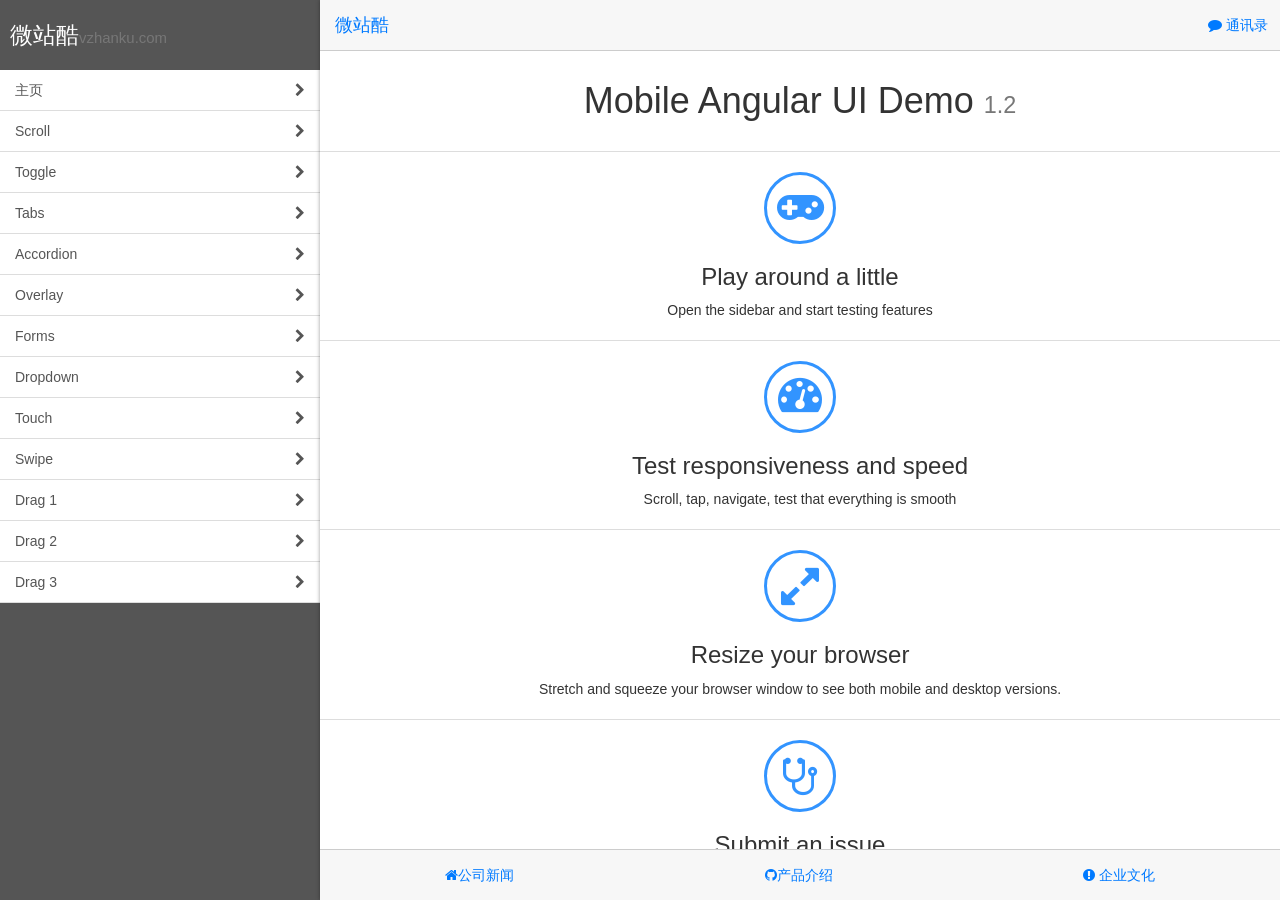
<file: VZhan/VZhan/Mobile/index.html>
﻿<!DOCTYPE html>
<html xmlns="http://www.w3.org/1999/xhtml" ng-app="wxApp">
<head>
    <meta http-equiv="Content-Type" content="text/html; charset=utf-8" />
    <meta name="viewport" content="width=device-width, initial-scale=1, minimum-scale=1, maximum-scale=1, user-scalable=no">
    <title>微站酷</title>
 
    <meta http-equiv="X-UA-Compatible" content="IE=edge,chrome=1" />
    <meta name="apple-mobile-web-app-capable" content="yes" />
    <meta name="viewport" content="user-scalable=no, initial-scale=1.0, maximum-scale=1.0, minimal-ui" />
    <meta name="apple-mobile-web-app-status-bar-style" content="yes" />

    <link rel="stylesheet" href="css/mobile-angular-ui-hover.min.css" />
    <link rel="stylesheet" href="css/mobile-angular-ui-base.min.css" />
    <link rel="stylesheet" href="css/mobile-angular-ui-desktop.min.css" />
    <link rel="stylesheet" href="css/demo.css" />





    <script src="bower_components/angular/angular.js"></script>
    <script src="bower_components/angular-cookie/angular-cookie.js"></script>
    <script src="bower_components/angular-route/angular-route.js"></script>
    <script src="bower_components/angular-resource/angular-resource.js"></script>

    <script src="mobilejs/mobile-angular-ui.min.js"></script>
    <!-- Required to use $touch, $swipe, $drag and $translate services -->
    <script src="mobilejs/mobile-angular-ui.gestures.min.js"></script>


    <script src="js/app.js"></script>
    <script src="js/controllers.js"></script>
    <script src="js/filters.js"></script>
    <script src="js/services.js"></script>





</head>
<body>
    <!-- Sidebars -->
    <div ng-include="'partials/sidebar.html'"
         ui-track-as-search-param='true'
         class="sidebar sidebar-left"></div>
 


    <div ng-include="'partials/sidebarRight.html'"
         class="sidebar sidebar-right"></div>
    <div class="app"
         ui-swipe-right='Ui.turnOn("uiSidebarLeft")'
         ui-swipe-left='Ui.turnOff("uiSidebarLeft")'>
        <!-- Navbars -->
        <div class="navbar navbar-app navbar-absolute-top">
            <div class="navbar-brand navbar-brand-center" ui-yield-to="title">
                微站酷
            </div>
            <div class="btn-group pull-left">
                <div ui-toggle="uiSidebarLeft" class="btn sidebar-toggle">
                    <i class="fa fa-bars"></i> 菜单
                </div>
            </div>
            <div class="btn-group pull-right" ui-yield-to="navbarAction">
                <div ui-toggle="uiSidebarRight" class="btn">
                    <i class="fa fa-comment"></i> 通讯录
                </div>
            </div>
        </div>
        <div class="navbar navbar-app navbar-absolute-bottom">
            <div class="btn-group justified">
                <a href="/docs" class="btn btn-navbar"><i class="fa fa-home fa-navbar"></i>公司新闻</a>
                <a href="https://github.com/mcasimir/mobile-angular-ui" class="btn btn-navbar"><i class="fa fa-github fa-navbar"></i>产品介绍</a>
                <a href="https://github.com/mcasimir/mobile-angular-ui/issues" class="btn btn-navbar"><i class="fa fa-exclamation-circle fa-navbar"></i> 企业文化</a>
            </div>
        </div>
        <!-- App Body -->
        <div class="app-body" ng-class="{loading: loading}">
            <div ng-show="loading" class="app-content-loading">
                <i class="fa fa-spinner fa-spin loading-spinner"></i>
            </div>
            <div class="app-content">
                <ng-view></ng-view>
            </div>
        </div>


    </div><!-- ~ .app -->

    <div ui-yield-to="modals"></div>
  
</body>
</html>
</file>
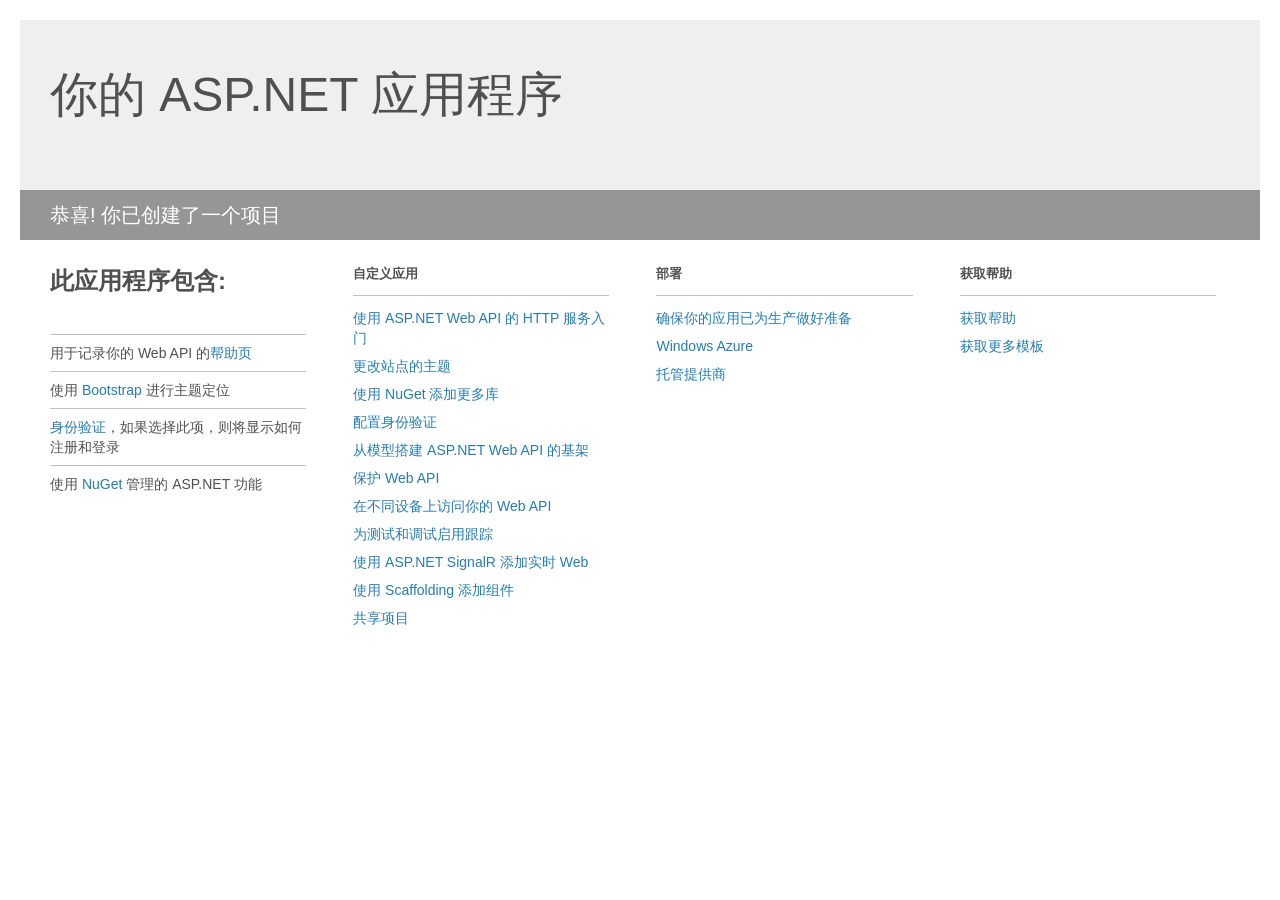
<file: VZhan/VZhan/Project_Readme.html>
﻿<!DOCTYPE html>
<html lang="en">
<head>
<meta http-equiv="Content-Type" content="text/html; charset=utf-8"/>
    <meta charset="utf-8" />
    <title>你的 ASP.NET 应用程序</title>
    <style>
        body {
            background: #fff;
            color: #505050;
            font: 14px 'Segoe UI', tahoma, arial, helvetica, sans-serif;
            margin: 20px;
            padding: 0;
        }

        #header {
            background: #efefef;
            padding: 0;
        }

        h1 {
            font-size: 48px;
            font-weight: normal;
            margin: 0;
            padding: 0 30px;
            line-height: 150px;
        }

        p {
            font-size: 20px;
            color: #fff;
            background: #969696;
            padding: 0 30px;
            line-height: 50px;
        }

        #main {
            padding: 5px 30px;
        }

        .section {
            width: 21.7%;
            float: left;
            margin: 0 0 0 4%;
        }

            .section h2 {
                font-size: 13px;
                text-transform: uppercase;
                margin: 0;
                border-bottom: 1px solid silver;
                padding-bottom: 12px;
                margin-bottom: 8px;
            }

            .section.first {
                margin-left: 0;
            }

                .section.first h2 {
                    font-size: 24px;
                    text-transform: none;
                    margin-bottom: 25px;
                    border: none;
                }

                .section.first li {
                    border-top: 1px solid silver;
                    padding: 8px 0;
                }

            .section.last {
                margin-right: 0;
            }

        ul {
            list-style: none;
            padding: 0;
            margin: 0;
            line-height: 20px;
        }

        li {
            padding: 4px 0;
        }

        a {
            color: #267cb2;
            text-decoration: none;
        }

            a:hover {
                text-decoration: underline;
            }
    </style>
</head>
<body>

    <div id="header">
        <h1>你的 ASP.NET 应用程序</h1>
        <p>恭喜! 你已创建了一个项目</p>
    </div>

    <div id="main">
        <div class="section first">
            <h2>此应用程序包含:</h2>
            <ul>
                <li>用于记录你的 Web API 的<a href="http://go.microsoft.com/fwlink/?LinkID=320956">帮助页</a></li>
                <li>使用 <a href="http://go.microsoft.com/fwlink/?LinkID=320754">Bootstrap</a> 进行主题定位</li>
                <li><a href="http://go.microsoft.com/fwlink/?LinkID=320957">身份验证</a>，如果选择此项，则将显示如何注册和登录</li>
                <li>使用 <a href="http://go.microsoft.com/fwlink/?LinkID=320958">NuGet</a> 管理的 ASP.NET 功能</li>
            </ul>
        </div>

        <div class="section">
            <h2>自定义应用</h2>
            <ul>
                <li><a href="http://go.microsoft.com/fwlink/?LinkID=320959">使用 ASP.NET Web API 的 HTTP 服务入门</a></li>
                <li><a href="http://go.microsoft.com/fwlink/?LinkID=320960">更改站点的主题</a></li>
                <li><a href="http://go.microsoft.com/fwlink/?LinkID=320961">使用 NuGet 添加更多库</a></li>
                <li><a href="http://go.microsoft.com/fwlink/?LinkID=320962">配置身份验证</a></li>
                <li><a href="http://go.microsoft.com/fwlink/?LinkID=320963">从模型搭建 ASP.NET Web API 的基架</a></li>
                <li><a href="http://go.microsoft.com/fwlink/?LinkID=320964">保护 Web API</a></li>
                <li><a href="http://go.microsoft.com/fwlink/?LinkID=320965">在不同设备上访问你的 Web API</a></li>
                <li><a href="http://go.microsoft.com/fwlink/?LinkID=320966">为测试和调试启用跟踪</a></li>
                <li><a href="http://go.microsoft.com/fwlink/?LinkID=320765">使用 ASP.NET SignalR 添加实时 Web</a></li>
                <li><a href="http://go.microsoft.com/fwlink/?LinkID=320766">使用 Scaffolding 添加组件</a></li>
                <li><a href="http://go.microsoft.com/fwlink/?LinkID=320768">共享项目</a></li>
            </ul>
        </div>

        <div class="section">
            <h2>部署</h2>
            <ul>
                <li><a href="http://go.microsoft.com/fwlink/?LinkID=320769">确保你的应用已为生产做好准备</a></li>
                <li><a href="http://go.microsoft.com/fwlink/?LinkID=320770">Windows Azure</a></li>
                <li><a href="http://go.microsoft.com/fwlink/?LinkID=320771">托管提供商</a></li>
            </ul>
        </div>

        <div class="section last">
            <h2>获取帮助</h2>
            <ul>
                <li><a href="http://go.microsoft.com/fwlink/?LinkID=320772">获取帮助</a></li>
                <li><a href="http://go.microsoft.com/fwlink/?LinkID=320773">获取更多模板</a></li>
            </ul>
        </div>
    </div>
</body>
</html>
</file>
<file: VZhan/VZhan/Mobile/css/demo.css>
#lightbulb {
  font-size: 100px;
  display: block;
  text-align: center;
}

h1 {
  padding: 0;
  margin: 10px 0;
}

.chat-user-avatar {
  font-size: 40px;
  background: #ccc;
  padding: 5px 10px;
}

.feature-icon {
  font-size: 44px;
  padding: 0;
  line-height: 68px;
  width: 72px;
  text-align: center;
  opacity: .8;
  border: 3px solid;
  border-radius: 200px;
  height: 72px;
  margin-bottom: 20px;
}

.feature-icon.fa-gamepad {
  line-height: 60px;
}

.feature-icon.fa-tachometer {
  line-height: 60px;
}

.app-content-loading {
  text-align: center;
  height: 100%;
  width: 100%;
  background: #fff;
  position: relative;
}

.loading-spinner {
  position: absolute;
  font-size: 50px;
  left: 50%;
  top: 50%;
  margin-left: -25px;
  margin-top: -25px;
}

.carousel-example-content {
  position: absolute;
  font-size: 50px;
  line-height: 50px;
  width: 100%;
  text-align: center;
  top: 50%;
  margin-top: -50px;
}


.carousel-item {
  display: block;
  color: #444;
  background: #f4f4f4;
  box-shadow: 0px 0px 3px rgba(0,0,0,0.5);
  -webkit-transition: opacity 0.3s;
  -moz-transition: opacity 0.3s;
  transition: opacity 0.3s;
  opacity: 1;
  -webkit-touch-callout: none;
  -webkit-user-select: none;
  -khtml-user-select: none;
  -moz-user-select: none;
  -ms-user-select: none;
  user-select: none;
}


.carousel {
  padding: 20px;
  overflow: visible;
}

.carousel-inner {
  position: relative;
  overflow: visible;
}

.carousel>.item, .carousel-item {
  top: 0;
  left: 0;
  position: absolute;
  display: block;
  width: 100%;
  height: 100%;
  background-size: cover;
}

.carousel-item {
  -webkit-transition: -webkit-transform 500ms;
  -moz-transition: -moz-transform 500ms;
  transition: transform 500ms;
}

[drag-to-dismiss]{
  transform: translate(0,0); /* NOTE: this is required to prevent mobile webkit issues */ 
  -webkit-user-drag: none;
  -webkit-touch-callout: none;
  -webkit-user-select: none;
  -khtml-user-select: none;
  -moz-user-select: none;
  -ms-user-select: none;
  user-select: none;
  -webkit-transition: opacity 300ms, -webkit-transform 300ms;
  -moz-transition: opacity 300ms, -moz-transform 300ms;
  transition: opacity 300ms, transform 300ms;
  opacity: 1;
}

.notices-container {
  overflow-x: hidden;
}

.dismiss {
  -webkit-transition: opacity 300ms, -webkit-transform 300ms;
  -moz-transition: opacity 300ms, -moz-transform 300ms;
  transition: opacity 300ms, transform 300ms;
  opacity: 0.5;
}

.dismitted {
  -webkit-transition: opacity 300ms, -webkit-transform 300ms;
  -moz-transition: opacity 300ms, -moz-transform 300ms;
  transition: opacity 300ms, transform 300ms;
  opacity: 0;
}

.list-group-item-home {
  padding: 20px; 
}

pre {
  text-align: left !important;
}

input.scrollable-header {
  border-bottom: 3px solid #ccc;
}

.toucharea {width: 100%; height: 100%;}
</file>
<file: VZhan/VZhan/Mobile/css/mobile-angular-ui-base.min.css>
@media (min-width:768px){.col-sm-1,.col-sm-2,.col-sm-3,.col-sm-4,.col-sm-5,.col-sm-6,.col-sm-7,.col-sm-8,.col-sm-9,.col-sm-10,.col-sm-11{float:left}.col-sm-12{float:left;width:100%}.col-sm-11{width:91.66666667%}.col-sm-10{width:83.33333333%}.col-sm-9{width:75%}.col-sm-8{width:66.66666667%}.col-sm-7{width:58.33333333%}.col-sm-6{width:50%}.col-sm-5{width:41.66666667%}.col-sm-4{width:33.33333333%}.col-sm-3{width:25%}.col-sm-2{width:16.66666667%}.col-sm-1{width:8.33333333%}.col-sm-pull-12{right:100%}.col-sm-pull-11{right:91.66666667%}.col-sm-pull-10{right:83.33333333%}.col-sm-pull-9{right:75%}.col-sm-pull-8{right:66.66666667%}.col-sm-pull-7{right:58.33333333%}.col-sm-pull-6{right:50%}.col-sm-pull-5{right:41.66666667%}.col-sm-pull-4{right:33.33333333%}.col-sm-pull-3{right:25%}.col-sm-pull-2{right:16.66666667%}.col-sm-pull-1{right:8.33333333%}.col-sm-pull-0{right:auto}.col-sm-push-12{left:100%}.col-sm-push-11{left:91.66666667%}.col-sm-push-10{left:83.33333333%}.col-sm-push-9{left:75%}.col-sm-push-8{left:66.66666667%}.col-sm-push-7{left:58.33333333%}.col-sm-push-6{left:50%}.col-sm-push-5{left:41.66666667%}.col-sm-push-4{left:33.33333333%}.col-sm-push-3{left:25%}.col-sm-push-2{left:16.66666667%}.col-sm-push-1{left:8.33333333%}.col-sm-push-0{left:auto}.col-sm-offset-12{margin-left:100%}.col-sm-offset-11{margin-left:91.66666667%}.col-sm-offset-10{margin-left:83.33333333%}.col-sm-offset-9{margin-left:75%}.col-sm-offset-8{margin-left:66.66666667%}.col-sm-offset-7{margin-left:58.33333333%}.col-sm-offset-6{margin-left:50%}.col-sm-offset-5{margin-left:41.66666667%}.col-sm-offset-4{margin-left:33.33333333%}.col-sm-offset-3{margin-left:25%}.col-sm-offset-2{margin-left:16.66666667%}.col-sm-offset-1{margin-left:8.33333333%}.col-sm-offset-0{margin-left:0%}}@media (min-width:480px){.sidebar-left,.sidebar-right{width:440px}.sidebar-left-in .app{-webkit-transform:translate3d(440px,0,0);transform:translate3d(440px,0,0)}.sidebar-right-in .app{-webkit-transform:translate3d(-440px,0,0);transform:translate3d(-440px,0,0)}}@media (min-width:768px){.sidebar-left,.sidebar-right{width:688px}.sidebar-left-in .app{-webkit-transform:translate3d(688px,0,0);transform:translate3d(688px,0,0)}.sidebar-right-in .app{-webkit-transform:translate3d(-688px,0,0);transform:translate3d(-688px,0,0)}}@font-face{font-family:'FontAwesome';src:url('../fonts/fontawesome-webfont.eot?v=4.2.0');src:url('../fonts/fontawesome-webfont.eot?#iefix&v=4.2.0') format('embedded-opentype'),url('../fonts/fontawesome-webfont.woff?v=4.2.0') format('woff'),url('../fonts/fontawesome-webfont.ttf?v=4.2.0') format('truetype'),url('../fonts/fontawesome-webfont.svg?v=4.2.0#fontawesomeregular') format('svg');font-weight:400;font-style:normal}.fa{display:inline-block;font:14px/1 FontAwesome;font-size:inherit;text-rendering:auto;-webkit-font-smoothing:antialiased;-moz-osx-font-smoothing:grayscale}.fa-lg{font-size:1.33333333em;line-height:.75em;vertical-align:-15%}.fa-2x{font-size:2em}.fa-3x{font-size:3em}.fa-4x{font-size:4em}.fa-5x{font-size:5em}.fa-fw{width:1.28571429em;text-align:center}.fa-ul{padding-left:0;margin-left:2.14285714em;list-style-type:none}.fa-ul>li{position:relative}.fa-li{position:absolute;left:-2.14285714em;width:2.14285714em;top:.14285714em;text-align:center}.fa-li.fa-lg{left:-1.85714286em}.fa-border{padding:.2em .25em .15em;border:solid .08em #eee;border-radius:.1em}.fa.pull-left{margin-right:.3em}.fa.pull-right{margin-left:.3em}.fa-spin{-webkit-animation:fa-spin 2s infinite linear;animation:fa-spin 2s infinite linear}@-webkit-keyframes fa-spin{0%{-webkit-transform:rotate(0);transform:rotate(0)}100%{-webkit-transform:rotate(359deg);transform:rotate(359deg)}}@keyframes fa-spin{0%{-webkit-transform:rotate(0);transform:rotate(0)}100%{-webkit-transform:rotate(359deg);transform:rotate(359deg)}}.fa-rotate-90{filter:progid:DXImageTransform.Microsoft.BasicImage(rotation=1);-webkit-transform:rotate(90deg);-ms-transform:rotate(90deg);transform:rotate(90deg)}.fa-rotate-180{filter:progid:DXImageTransform.Microsoft.BasicImage(rotation=2);-webkit-transform:rotate(180deg);-ms-transform:rotate(180deg);transform:rotate(180deg)}.fa-rotate-270{filter:progid:DXImageTransform.Microsoft.BasicImage(rotation=3);-webkit-transform:rotate(270deg);-ms-transform:rotate(270deg);transform:rotate(270deg)}.fa-flip-horizontal{filter:progid:DXImageTransform.Microsoft.BasicImage(rotation=0, mirror=1);-webkit-transform:scale(-1,1);-ms-transform:scale(-1,1);transform:scale(-1,1)}.fa-flip-vertical{filter:progid:DXImageTransform.Microsoft.BasicImage(rotation=2, mirror=1);-webkit-transform:scale(1,-1);-ms-transform:scale(1,-1);transform:scale(1,-1)}:root .fa-rotate-90,:root .fa-rotate-180,:root .fa-rotate-270,:root .fa-flip-horizontal,:root .fa-flip-vertical{filter:none}.fa-stack{position:relative;display:inline-block;width:2em;height:2em;line-height:2em;vertical-align:middle}.fa-stack-1x,.fa-stack-2x{position:absolute;left:0;width:100%;text-align:center}.fa-stack-1x{line-height:inherit}.fa-stack-2x{font-size:2em}.fa-inverse{color:#fff}.fa-glass:before{content:"\f000"}.fa-music:before{content:"\f001"}.fa-search:before{content:"\f002"}.fa-envelope-o:before{content:"\f003"}.fa-heart:before{content:"\f004"}.fa-star:before{content:"\f005"}.fa-star-o:before{content:"\f006"}.fa-user:before{content:"\f007"}.fa-film:before{content:"\f008"}.fa-th-large:before{content:"\f009"}.fa-th:before{content:"\f00a"}.fa-th-list:before{content:"\f00b"}.fa-check:before{content:"\f00c"}.fa-remove:before,.fa-close:before,.fa-times:before{content:"\f00d"}.fa-search-plus:before{content:"\f00e"}.fa-search-minus:before{content:"\f010"}.fa-power-off:before{content:"\f011"}.fa-signal:before{content:"\f012"}.fa-gear:before,.fa-cog:before{content:"\f013"}.fa-trash-o:before{content:"\f014"}.fa-home:before{content:"\f015"}.fa-file-o:before{content:"\f016"}.fa-clock-o:before{content:"\f017"}.fa-road:before{content:"\f018"}.fa-download:before{content:"\f019"}.fa-arrow-circle-o-down:before{content:"\f01a"}.fa-arrow-circle-o-up:before{content:"\f01b"}.fa-inbox:before{content:"\f01c"}.fa-play-circle-o:before{content:"\f01d"}.fa-rotate-right:before,.fa-repeat:before{content:"\f01e"}.fa-refresh:before{content:"\f021"}.fa-list-alt:before{content:"\f022"}.fa-lock:before{content:"\f023"}.fa-flag:before{content:"\f024"}.fa-headphones:before{content:"\f025"}.fa-volume-off:before{content:"\f026"}.fa-volume-down:before{content:"\f027"}.fa-volume-up:before{content:"\f028"}.fa-qrcode:before{content:"\f029"}.fa-barcode:before{content:"\f02a"}.fa-tag:before{content:"\f02b"}.fa-tags:before{content:"\f02c"}.fa-book:before{content:"\f02d"}.fa-bookmark:before{content:"\f02e"}.fa-print:before{content:"\f02f"}.fa-camera:before{content:"\f030"}.fa-font:before{content:"\f031"}.fa-bold:before{content:"\f032"}.fa-italic:before{content:"\f033"}.fa-text-height:before{content:"\f034"}.fa-text-width:before{content:"\f035"}.fa-align-left:before{content:"\f036"}.fa-align-center:before{content:"\f037"}.fa-align-right:before{content:"\f038"}.fa-align-justify:before{content:"\f039"}.fa-list:before{content:"\f03a"}.fa-dedent:before,.fa-outdent:before{content:"\f03b"}.fa-indent:before{content:"\f03c"}.fa-video-camera:before{content:"\f03d"}.fa-photo:before,.fa-image:before,.fa-picture-o:before{content:"\f03e"}.fa-pencil:before{content:"\f040"}.fa-map-marker:before{content:"\f041"}.fa-adjust:before{content:"\f042"}.fa-tint:before{content:"\f043"}.fa-edit:before,.fa-pencil-square-o:before{content:"\f044"}.fa-share-square-o:before{content:"\f045"}.fa-check-square-o:before{content:"\f046"}.fa-arrows:before{content:"\f047"}.fa-step-backward:before{content:"\f048"}.fa-fast-backward:before{content:"\f049"}.fa-backward:before{content:"\f04a"}.fa-play:before{content:"\f04b"}.fa-pause:before{content:"\f04c"}.fa-stop:before{content:"\f04d"}.fa-forward:before{content:"\f04e"}.fa-fast-forward:before{content:"\f050"}.fa-step-forward:before{content:"\f051"}.fa-eject:before{content:"\f052"}.fa-chevron-left:before{content:"\f053"}.fa-chevron-right:before{content:"\f054"}.fa-plus-circle:before{content:"\f055"}.fa-minus-circle:before{content:"\f056"}.fa-times-circle:before{content:"\f057"}.fa-check-circle:before{content:"\f058"}.fa-question-circle:before{content:"\f059"}.fa-info-circle:before{content:"\f05a"}.fa-crosshairs:before{content:"\f05b"}.fa-times-circle-o:before{content:"\f05c"}.fa-check-circle-o:before{content:"\f05d"}.fa-ban:before{content:"\f05e"}.fa-arrow-left:before{content:"\f060"}.fa-arrow-right:before{content:"\f061"}.fa-arrow-up:before{content:"\f062"}.fa-arrow-down:before{content:"\f063"}.fa-mail-forward:before,.fa-share:before{content:"\f064"}.fa-expand:before{content:"\f065"}.fa-compress:before{content:"\f066"}.fa-plus:before{content:"\f067"}.fa-minus:before{content:"\f068"}.fa-asterisk:before{content:"\f069"}.fa-exclamation-circle:before{content:"\f06a"}.fa-gift:before{content:"\f06b"}.fa-leaf:before{content:"\f06c"}.fa-fire:before{content:"\f06d"}.fa-eye:before{content:"\f06e"}.fa-eye-slash:before{content:"\f070"}.fa-warning:before,.fa-exclamation-triangle:before{content:"\f071"}.fa-plane:before{content:"\f072"}.fa-calendar:before{content:"\f073"}.fa-random:before{content:"\f074"}.fa-comment:before{content:"\f075"}.fa-magnet:before{content:"\f076"}.fa-chevron-up:before{content:"\f077"}.fa-chevron-down:before{content:"\f078"}.fa-retweet:before{content:"\f079"}.fa-shopping-cart:before{content:"\f07a"}.fa-folder:before{content:"\f07b"}.fa-folder-open:before{content:"\f07c"}.fa-arrows-v:before{content:"\f07d"}.fa-arrows-h:before{content:"\f07e"}.fa-bar-chart-o:before,.fa-bar-chart:before{content:"\f080"}.fa-twitter-square:before{content:"\f081"}.fa-facebook-square:before{content:"\f082"}.fa-camera-retro:before{content:"\f083"}.fa-key:before{content:"\f084"}.fa-gears:before,.fa-cogs:before{content:"\f085"}.fa-comments:before{content:"\f086"}.fa-thumbs-o-up:before{content:"\f087"}.fa-thumbs-o-down:before{content:"\f088"}.fa-star-half:before{content:"\f089"}.fa-heart-o:before{content:"\f08a"}.fa-sign-out:before{content:"\f08b"}.fa-linkedin-square:before{content:"\f08c"}.fa-thumb-tack:before{content:"\f08d"}.fa-external-link:before{content:"\f08e"}.fa-sign-in:before{content:"\f090"}.fa-trophy:before{content:"\f091"}.fa-github-square:before{content:"\f092"}.fa-upload:before{content:"\f093"}.fa-lemon-o:before{content:"\f094"}.fa-phone:before{content:"\f095"}.fa-square-o:before{content:"\f096"}.fa-bookmark-o:before{content:"\f097"}.fa-phone-square:before{content:"\f098"}.fa-twitter:before{content:"\f099"}.fa-facebook:before{content:"\f09a"}.fa-github:before{content:"\f09b"}.fa-unlock:before{content:"\f09c"}.fa-credit-card:before{content:"\f09d"}.fa-rss:before{content:"\f09e"}.fa-hdd-o:before{content:"\f0a0"}.fa-bullhorn:before{content:"\f0a1"}.fa-bell:before{content:"\f0f3"}.fa-certificate:before{content:"\f0a3"}.fa-hand-o-right:before{content:"\f0a4"}.fa-hand-o-left:before{content:"\f0a5"}.fa-hand-o-up:before{content:"\f0a6"}.fa-hand-o-down:before{content:"\f0a7"}.fa-arrow-circle-left:before{content:"\f0a8"}.fa-arrow-circle-right:before{content:"\f0a9"}.fa-arrow-circle-up:before{content:"\f0aa"}.fa-arrow-circle-down:before{content:"\f0ab"}.fa-globe:before{content:"\f0ac"}.fa-wrench:before{content:"\f0ad"}.fa-tasks:before{content:"\f0ae"}.fa-filter:before{content:"\f0b0"}.fa-briefcase:before{content:"\f0b1"}.fa-arrows-alt:before{content:"\f0b2"}.fa-group:before,.fa-users:before{content:"\f0c0"}.fa-chain:before,.fa-link:before{content:"\f0c1"}.fa-cloud:before{content:"\f0c2"}.fa-flask:before{content:"\f0c3"}.fa-cut:before,.fa-scissors:before{content:"\f0c4"}.fa-copy:before,.fa-files-o:before{content:"\f0c5"}.fa-paperclip:before{content:"\f0c6"}.fa-save:before,.fa-floppy-o:before{content:"\f0c7"}.fa-square:before{content:"\f0c8"}.fa-navicon:before,.fa-reorder:before,.fa-bars:before{content:"\f0c9"}.fa-list-ul:before{content:"\f0ca"}.fa-list-ol:before{content:"\f0cb"}.fa-strikethrough:before{content:"\f0cc"}.fa-underline:before{content:"\f0cd"}.fa-table:before{content:"\f0ce"}.fa-magic:before{content:"\f0d0"}.fa-truck:before{content:"\f0d1"}.fa-pinterest:before{content:"\f0d2"}.fa-pinterest-square:before{content:"\f0d3"}.fa-google-plus-square:before{content:"\f0d4"}.fa-google-plus:before{content:"\f0d5"}.fa-money:before{content:"\f0d6"}.fa-caret-down:before{content:"\f0d7"}.fa-caret-up:before{content:"\f0d8"}.fa-caret-left:before{content:"\f0d9"}.fa-caret-right:before{content:"\f0da"}.fa-columns:before{content:"\f0db"}.fa-unsorted:before,.fa-sort:before{content:"\f0dc"}.fa-sort-down:before,.fa-sort-desc:before{content:"\f0dd"}.fa-sort-up:before,.fa-sort-asc:before{content:"\f0de"}.fa-envelope:before{content:"\f0e0"}.fa-linkedin:before{content:"\f0e1"}.fa-rotate-left:before,.fa-undo:before{content:"\f0e2"}.fa-legal:before,.fa-gavel:before{content:"\f0e3"}.fa-dashboard:before,.fa-tachometer:before{content:"\f0e4"}.fa-comment-o:before{content:"\f0e5"}.fa-comments-o:before{content:"\f0e6"}.fa-flash:before,.fa-bolt:before{content:"\f0e7"}.fa-sitemap:before{content:"\f0e8"}.fa-umbrella:before{content:"\f0e9"}.fa-paste:before,.fa-clipboard:before{content:"\f0ea"}.fa-lightbulb-o:before{content:"\f0eb"}.fa-exchange:before{content:"\f0ec"}.fa-cloud-download:before{content:"\f0ed"}.fa-cloud-upload:before{content:"\f0ee"}.fa-user-md:before{content:"\f0f0"}.fa-stethoscope:before{content:"\f0f1"}.fa-suitcase:before{content:"\f0f2"}.fa-bell-o:before{content:"\f0a2"}.fa-coffee:before{content:"\f0f4"}.fa-cutlery:before{content:"\f0f5"}.fa-file-text-o:before{content:"\f0f6"}.fa-building-o:before{content:"\f0f7"}.fa-hospital-o:before{content:"\f0f8"}.fa-ambulance:before{content:"\f0f9"}.fa-medkit:before{content:"\f0fa"}.fa-fighter-jet:before{content:"\f0fb"}.fa-beer:before{content:"\f0fc"}.fa-h-square:before{content:"\f0fd"}.fa-plus-square:before{content:"\f0fe"}.fa-angle-double-left:before{content:"\f100"}.fa-angle-double-right:before{content:"\f101"}.fa-angle-double-up:before{content:"\f102"}.fa-angle-double-down:before{content:"\f103"}.fa-angle-left:before{content:"\f104"}.fa-angle-right:before{content:"\f105"}.fa-angle-up:before{content:"\f106"}.fa-angle-down:before{content:"\f107"}.fa-desktop:before{content:"\f108"}.fa-laptop:before{content:"\f109"}.fa-tablet:before{content:"\f10a"}.fa-mobile-phone:before,.fa-mobile:before{content:"\f10b"}.fa-circle-o:before{content:"\f10c"}.fa-quote-left:before{content:"\f10d"}.fa-quote-right:before{content:"\f10e"}.fa-spinner:before{content:"\f110"}.fa-circle:before{content:"\f111"}.fa-mail-reply:before,.fa-reply:before{content:"\f112"}.fa-github-alt:before{content:"\f113"}.fa-folder-o:before{content:"\f114"}.fa-folder-open-o:before{content:"\f115"}.fa-smile-o:before{content:"\f118"}.fa-frown-o:before{content:"\f119"}.fa-meh-o:before{content:"\f11a"}.fa-gamepad:before{content:"\f11b"}.fa-keyboard-o:before{content:"\f11c"}.fa-flag-o:before{content:"\f11d"}.fa-flag-checkered:before{content:"\f11e"}.fa-terminal:before{content:"\f120"}.fa-code:before{content:"\f121"}.fa-mail-reply-all:before,.fa-reply-all:before{content:"\f122"}.fa-star-half-empty:before,.fa-star-half-full:before,.fa-star-half-o:before{content:"\f123"}.fa-location-arrow:before{content:"\f124"}.fa-crop:before{content:"\f125"}.fa-code-fork:before{content:"\f126"}.fa-unlink:before,.fa-chain-broken:before{content:"\f127"}.fa-question:before{content:"\f128"}.fa-info:before{content:"\f129"}.fa-exclamation:before{content:"\f12a"}.fa-superscript:before{content:"\f12b"}.fa-subscript:before{content:"\f12c"}.fa-eraser:before{content:"\f12d"}.fa-puzzle-piece:before{content:"\f12e"}.fa-microphone:before{content:"\f130"}.fa-microphone-slash:before{content:"\f131"}.fa-shield:before{content:"\f132"}.fa-calendar-o:before{content:"\f133"}.fa-fire-extinguisher:before{content:"\f134"}.fa-rocket:before{content:"\f135"}.fa-maxcdn:before{content:"\f136"}.fa-chevron-circle-left:before{content:"\f137"}.fa-chevron-circle-right:before{content:"\f138"}.fa-chevron-circle-up:before{content:"\f139"}.fa-chevron-circle-down:before{content:"\f13a"}.fa-html5:before{content:"\f13b"}.fa-css3:before{content:"\f13c"}.fa-anchor:before{content:"\f13d"}.fa-unlock-alt:before{content:"\f13e"}.fa-bullseye:before{content:"\f140"}.fa-ellipsis-h:before{content:"\f141"}.fa-ellipsis-v:before{content:"\f142"}.fa-rss-square:before{content:"\f143"}.fa-play-circle:before{content:"\f144"}.fa-ticket:before{content:"\f145"}.fa-minus-square:before{content:"\f146"}.fa-minus-square-o:before{content:"\f147"}.fa-level-up:before{content:"\f148"}.fa-level-down:before{content:"\f149"}.fa-check-square:before{content:"\f14a"}.fa-pencil-square:before{content:"\f14b"}.fa-external-link-square:before{content:"\f14c"}.fa-share-square:before{content:"\f14d"}.fa-compass:before{content:"\f14e"}.fa-toggle-down:before,.fa-caret-square-o-down:before{content:"\f150"}.fa-toggle-up:before,.fa-caret-square-o-up:before{content:"\f151"}.fa-toggle-right:before,.fa-caret-square-o-right:before{content:"\f152"}.fa-euro:before,.fa-eur:before{content:"\f153"}.fa-gbp:before{content:"\f154"}.fa-dollar:before,.fa-usd:before{content:"\f155"}.fa-rupee:before,.fa-inr:before{content:"\f156"}.fa-cny:before,.fa-rmb:before,.fa-yen:before,.fa-jpy:before{content:"\f157"}.fa-ruble:before,.fa-rouble:before,.fa-rub:before{content:"\f158"}.fa-won:before,.fa-krw:before{content:"\f159"}.fa-bitcoin:before,.fa-btc:before{content:"\f15a"}.fa-file:before{content:"\f15b"}.fa-file-text:before{content:"\f15c"}.fa-sort-alpha-asc:before{content:"\f15d"}.fa-sort-alpha-desc:before{content:"\f15e"}.fa-sort-amount-asc:before{content:"\f160"}.fa-sort-amount-desc:before{content:"\f161"}.fa-sort-numeric-asc:before{content:"\f162"}.fa-sort-numeric-desc:before{content:"\f163"}.fa-thumbs-up:before{content:"\f164"}.fa-thumbs-down:before{content:"\f165"}.fa-youtube-square:before{content:"\f166"}.fa-youtube:before{content:"\f167"}.fa-xing:before{content:"\f168"}.fa-xing-square:before{content:"\f169"}.fa-youtube-play:before{content:"\f16a"}.fa-dropbox:before{content:"\f16b"}.fa-stack-overflow:before{content:"\f16c"}.fa-instagram:before{content:"\f16d"}.fa-flickr:before{content:"\f16e"}.fa-adn:before{content:"\f170"}.fa-bitbucket:before{content:"\f171"}.fa-bitbucket-square:before{content:"\f172"}.fa-tumblr:before{content:"\f173"}.fa-tumblr-square:before{content:"\f174"}.fa-long-arrow-down:before{content:"\f175"}.fa-long-arrow-up:before{content:"\f176"}.fa-long-arrow-left:before{content:"\f177"}.fa-long-arrow-right:before{content:"\f178"}.fa-apple:before{content:"\f179"}.fa-windows:before{content:"\f17a"}.fa-android:before{content:"\f17b"}.fa-linux:before{content:"\f17c"}.fa-dribbble:before{content:"\f17d"}.fa-skype:before{content:"\f17e"}.fa-foursquare:before{content:"\f180"}.fa-trello:before{content:"\f181"}.fa-female:before{content:"\f182"}.fa-male:before{content:"\f183"}.fa-gittip:before{content:"\f184"}.fa-sun-o:before{content:"\f185"}.fa-moon-o:before{content:"\f186"}.fa-archive:before{content:"\f187"}.fa-bug:before{content:"\f188"}.fa-vk:before{content:"\f189"}.fa-weibo:before{content:"\f18a"}.fa-renren:before{content:"\f18b"}.fa-pagelines:before{content:"\f18c"}.fa-stack-exchange:before{content:"\f18d"}.fa-arrow-circle-o-right:before{content:"\f18e"}.fa-arrow-circle-o-left:before{content:"\f190"}.fa-toggle-left:before,.fa-caret-square-o-left:before{content:"\f191"}.fa-dot-circle-o:before{content:"\f192"}.fa-wheelchair:before{content:"\f193"}.fa-vimeo-square:before{content:"\f194"}.fa-turkish-lira:before,.fa-try:before{content:"\f195"}.fa-plus-square-o:before{content:"\f196"}.fa-space-shuttle:before{content:"\f197"}.fa-slack:before{content:"\f198"}.fa-envelope-square:before{content:"\f199"}.fa-wordpress:before{content:"\f19a"}.fa-openid:before{content:"\f19b"}.fa-institution:before,.fa-bank:before,.fa-university:before{content:"\f19c"}.fa-mortar-board:before,.fa-graduation-cap:before{content:"\f19d"}.fa-yahoo:before{content:"\f19e"}.fa-google:before{content:"\f1a0"}.fa-reddit:before{content:"\f1a1"}.fa-reddit-square:before{content:"\f1a2"}.fa-stumbleupon-circle:before{content:"\f1a3"}.fa-stumbleupon:before{content:"\f1a4"}.fa-delicious:before{content:"\f1a5"}.fa-digg:before{content:"\f1a6"}.fa-pied-piper:before{content:"\f1a7"}.fa-pied-piper-alt:before{content:"\f1a8"}.fa-drupal:before{content:"\f1a9"}.fa-joomla:before{content:"\f1aa"}.fa-language:before{content:"\f1ab"}.fa-fax:before{content:"\f1ac"}.fa-building:before{content:"\f1ad"}.fa-child:before{content:"\f1ae"}.fa-paw:before{content:"\f1b0"}.fa-spoon:before{content:"\f1b1"}.fa-cube:before{content:"\f1b2"}.fa-cubes:before{content:"\f1b3"}.fa-behance:before{content:"\f1b4"}.fa-behance-square:before{content:"\f1b5"}.fa-steam:before{content:"\f1b6"}.fa-steam-square:before{content:"\f1b7"}.fa-recycle:before{content:"\f1b8"}.fa-automobile:before,.fa-car:before{content:"\f1b9"}.fa-cab:before,.fa-taxi:before{content:"\f1ba"}.fa-tree:before{content:"\f1bb"}.fa-spotify:before{content:"\f1bc"}.fa-deviantart:before{content:"\f1bd"}.fa-soundcloud:before{content:"\f1be"}.fa-database:before{content:"\f1c0"}.fa-file-pdf-o:before{content:"\f1c1"}.fa-file-word-o:before{content:"\f1c2"}.fa-file-excel-o:before{content:"\f1c3"}.fa-file-powerpoint-o:before{content:"\f1c4"}.fa-file-photo-o:before,.fa-file-picture-o:before,.fa-file-image-o:before{content:"\f1c5"}.fa-file-zip-o:before,.fa-file-archive-o:before{content:"\f1c6"}.fa-file-sound-o:before,.fa-file-audio-o:before{content:"\f1c7"}.fa-file-movie-o:before,.fa-file-video-o:before{content:"\f1c8"}.fa-file-code-o:before{content:"\f1c9"}.fa-vine:before{content:"\f1ca"}.fa-codepen:before{content:"\f1cb"}.fa-jsfiddle:before{content:"\f1cc"}.fa-life-bouy:before,.fa-life-buoy:before,.fa-life-saver:before,.fa-support:before,.fa-life-ring:before{content:"\f1cd"}.fa-circle-o-notch:before{content:"\f1ce"}.fa-ra:before,.fa-rebel:before{content:"\f1d0"}.fa-ge:before,.fa-empire:before{content:"\f1d1"}.fa-git-square:before{content:"\f1d2"}.fa-git:before{content:"\f1d3"}.fa-hacker-news:before{content:"\f1d4"}.fa-tencent-weibo:before{content:"\f1d5"}.fa-qq:before{content:"\f1d6"}.fa-wechat:before,.fa-weixin:before{content:"\f1d7"}.fa-send:before,.fa-paper-plane:before{content:"\f1d8"}.fa-send-o:before,.fa-paper-plane-o:before{content:"\f1d9"}.fa-history:before{content:"\f1da"}.fa-circle-thin:before{content:"\f1db"}.fa-header:before{content:"\f1dc"}.fa-paragraph:before{content:"\f1dd"}.fa-sliders:before{content:"\f1de"}.fa-share-alt:before{content:"\f1e0"}.fa-share-alt-square:before{content:"\f1e1"}.fa-bomb:before{content:"\f1e2"}.fa-soccer-ball-o:before,.fa-futbol-o:before{content:"\f1e3"}.fa-tty:before{content:"\f1e4"}.fa-binoculars:before{content:"\f1e5"}.fa-plug:before{content:"\f1e6"}.fa-slideshare:before{content:"\f1e7"}.fa-twitch:before{content:"\f1e8"}.fa-yelp:before{content:"\f1e9"}.fa-newspaper-o:before{content:"\f1ea"}.fa-wifi:before{content:"\f1eb"}.fa-calculator:before{content:"\f1ec"}.fa-paypal:before{content:"\f1ed"}.fa-google-wallet:before{content:"\f1ee"}.fa-cc-visa:before{content:"\f1f0"}.fa-cc-mastercard:before{content:"\f1f1"}.fa-cc-discover:before{content:"\f1f2"}.fa-cc-amex:before{content:"\f1f3"}.fa-cc-paypal:before{content:"\f1f4"}.fa-cc-stripe:before{content:"\f1f5"}.fa-bell-slash:before{content:"\f1f6"}.fa-bell-slash-o:before{content:"\f1f7"}.fa-trash:before{content:"\f1f8"}.fa-copyright:before{content:"\f1f9"}.fa-at:before{content:"\f1fa"}.fa-eyedropper:before{content:"\f1fb"}.fa-paint-brush:before{content:"\f1fc"}.fa-birthday-cake:before{content:"\f1fd"}.fa-area-chart:before{content:"\f1fe"}.fa-pie-chart:before{content:"\f200"}.fa-line-chart:before{content:"\f201"}.fa-lastfm:before{content:"\f202"}.fa-lastfm-square:before{content:"\f203"}.fa-toggle-off:before{content:"\f204"}.fa-toggle-on:before{content:"\f205"}.fa-bicycle:before{content:"\f206"}.fa-bus:before{content:"\f207"}.fa-ioxhost:before{content:"\f208"}.fa-angellist:before{content:"\f209"}.fa-cc:before{content:"\f20a"}.fa-shekel:before,.fa-sheqel:before,.fa-ils:before{content:"\f20b"}.fa-meanpath:before{content:"\f20c"}html{font-family:sans-serif;-ms-text-size-adjust:100%;-webkit-text-size-adjust:100%}body{margin:0}article,aside,details,figcaption,figure,footer,header,hgroup,main,menu,nav,section,summary{display:block}audio,canvas,progress,video{display:inline-block;vertical-align:baseline}audio:not([controls]){display:none;height:0}[hidden],template{display:none}a{background-color:transparent}a:active{outline:0}b,strong{font-weight:700}dfn{font-style:italic}h1{margin:.67em 0}mark{background:#ff0;color:#000}sub,sup{font-size:75%;line-height:0;position:relative;vertical-align:baseline}sup{top:-.5em}sub{bottom:-.25em}img{border:0}svg:not(:root){overflow:hidden}hr{-moz-box-sizing:content-box;box-sizing:content-box;height:0}pre{overflow:auto}samp{font-size:1em}button,input,optgroup,select,textarea{color:inherit;font:inherit;margin:0}button{overflow:visible}button,select{text-transform:none}button,html input[type="button"],input[type="reset"],input[type="submit"]{-webkit-appearance:button;cursor:pointer}button[disabled],html input[disabled]{cursor:default}button::-moz-focus-inner,input::-moz-focus-inner{border:0;padding:0}input[type="checkbox"],input[type="radio"]{box-sizing:border-box;padding:0}input[type="number"]::-webkit-inner-spin-button,input[type="number"]::-webkit-outer-spin-button{height:auto}input[type="search"]::-webkit-search-cancel-button,input[type="search"]::-webkit-search-decoration{-webkit-appearance:none}fieldset{border:1px solid silver}textarea{overflow:auto}optgroup{font-weight:700}table{border-collapse:collapse;border-spacing:0}td,th{padding:0}*{-webkit-box-sizing:border-box;-moz-box-sizing:border-box;box-sizing:border-box}*:before,*:after{-webkit-box-sizing:border-box;-moz-box-sizing:border-box;box-sizing:border-box}html{font-size:10px;-webkit-tap-highlight-color:rgba(0,0,0,0)}body{font-family:"Helvetica Neue",Helvetica,Arial,sans-serif;font-size:14px;line-height:1.42857143;color:#333;background-color:#fff}input,button,select,textarea{font-family:inherit;font-size:inherit;line-height:inherit}a:focus{color:#0055b3;text-decoration:underline;outline:5px auto -webkit-focus-ring-color;outline-offset:-2px}figure{margin:0}img{vertical-align:middle}.img-responsive,.thumbnail>img,.thumbnail a>img{display:block;max-width:100%;height:auto}.carousel-inner>.item>img,.carousel-inner>.item>a>img{display:block;height:auto}.img-rounded{border-radius:6px}.img-thumbnail{padding:4px;line-height:1.42857143;background-color:#fff;border:1px solid #ddd;border-radius:4px;-webkit-transition:all .2s ease-in-out;-o-transition:all .2s ease-in-out;transition:all .2s ease-in-out;display:inline-block;max-width:100%;height:auto}.img-circle{border-radius:50%}hr{margin-top:20px;margin-bottom:20px;border:0;border-top:1px solid #eee}.sr-only{position:absolute;width:1px;height:1px;margin:-1px;padding:0;overflow:hidden;clip:rect(0,0,0,0);border:0}.sr-only-focusable:active,.sr-only-focusable:focus{position:static;width:auto;height:auto;margin:0;overflow:visible;clip:auto}h1,h2,h3,h4,h5,h6,.h1,.h2,.h3,.h4,.h5,.h6{font-family:"Helvetica Neue",Helvetica,Arial,sans-serif;font-weight:400;line-height:1.1;color:inherit}h1 small,h2 small,h3 small,h4 small,h5 small,h6 small,.h1 small,.h2 small,.h3 small,.h4 small,.h5 small,.h6 small,h1 .small,h2 .small,h3 .small,h4 .small,h5 .small,h6 .small,.h1 .small,.h2 .small,.h3 .small,.h4 .small,.h5 .small,.h6 .small{font-weight:400;line-height:1;color:#777}h1{margin-bottom:10px}.h1{margin-top:20px}.h1,h2{margin-bottom:10px}.h2{margin-top:20px}.h2,h3,.h3{margin-bottom:10px}.h3{margin-top:20px}h1 small,.h1 small,h2 small,.h2 small,h3 small,.h3 small,h1 .small,.h1 .small,h2 .small,.h2 .small,h3 .small,.h3 .small{font-size:65%}h4{margin-bottom:10px}.h4{margin-top:10px}.h4,h5{margin-bottom:10px}.h5{margin-top:10px}.h5,h6,.h6{margin-bottom:10px}.h6{margin-top:10px}h4 small,.h4 small,h5 small,.h5 small,h6 small,.h6 small,h4 .small,.h4 .small,h5 .small,.h5 .small,h6 .small,.h6 .small{font-size:75%}h1,.h1{font-size:36px}h2,.h2{font-size:30px}h3,.h3{font-size:24px}h4,.h4{font-size:18px}h5,.h5{font-size:14px}h6,.h6{font-size:12px}p{margin:0 0 10px}.lead{margin-bottom:20px;font-size:16px;font-weight:300;line-height:1.4}small,.small{font-size:85%}mark,.mark{background-color:#fcf8e3;padding:.2em}.text-left{text-align:left}.text-right{text-align:right}.text-center{text-align:center}.text-justify{text-align:justify}.text-nowrap{white-space:nowrap}.text-lowercase{text-transform:lowercase}.text-uppercase{text-transform:uppercase}.text-capitalize{text-transform:capitalize}.text-muted{color:#777}.text-primary{color:#007aff}.text-success{color:#3c763d}.text-info{color:#31708f}.text-warning{color:#8a6d3b}.text-danger{color:#a94442}.bg-primary{color:#fff;background-color:#007aff}.bg-success{background-color:#dff0d8}.bg-info{background-color:#d9edf7}.bg-warning{background-color:#fcf8e3}.bg-danger{background-color:#f2dede}.page-header{padding-bottom:9px;margin:40px 0 20px;border-bottom:1px solid #eee}ul,ol{margin-top:0;margin-bottom:10px}ul ul,ol ul,ul ol,ol ol{margin-bottom:0}.list-unstyled,.list-inline{padding-left:0;list-style:none}.list-inline{margin-left:-5px}.list-inline>li{display:inline-block;padding-left:5px;padding-right:5px}dl{margin-top:0;margin-bottom:20px}dt,dd{line-height:1.42857143}dt{font-weight:700}dd{margin-left:0}abbr[title],abbr[data-original-title]{cursor:help;border-bottom:1px dotted #777}.initialism{font-size:90%;text-transform:uppercase}blockquote{padding:10px 20px;margin:0 0 20px;font-size:17.5px;border-left:5px solid #eee}blockquote p:last-child,blockquote ul:last-child,blockquote ol:last-child{margin-bottom:0}blockquote footer,blockquote small,blockquote .small{display:block;font-size:80%;line-height:1.42857143;color:#777}blockquote footer:before,blockquote small:before,blockquote .small:before{content:'\2014 \00A0'}.blockquote-reverse,blockquote.pull-right{padding-right:15px;padding-left:0;border-right:5px solid #eee;border-left:0;text-align:right}.blockquote-reverse footer:before,blockquote.pull-right footer:before,.blockquote-reverse small:before,blockquote.pull-right small:before,.blockquote-reverse .small:before,blockquote.pull-right .small:before{content:''}.blockquote-reverse footer:after,blockquote.pull-right footer:after,.blockquote-reverse small:after,blockquote.pull-right small:after,.blockquote-reverse .small:after,blockquote.pull-right .small:after{content:'\00A0 \2014'}address{margin-bottom:20px;font-style:normal;line-height:1.42857143}code,kbd,pre,samp{font-family:Menlo,Monaco,Consolas,"Courier New",monospace}code{color:#c7254e;background-color:#f9f2f4;border-radius:4px}code,kbd{padding:2px 4px;font-size:90%}kbd{color:#fff;background-color:#333;border-radius:3px;box-shadow:inset 0 -1px 0 rgba(0,0,0,.25)}kbd kbd{padding:0;font-size:100%;font-weight:700;box-shadow:none}pre{display:block;padding:9.5px;margin:0 0 10px;font-size:13px;line-height:1.42857143;word-break:break-all;word-wrap:break-word;color:#333;background-color:#f5f5f5;border:1px solid #ccc;border-radius:4px}pre code{padding:0;font-size:inherit;color:inherit;white-space:pre-wrap;background-color:transparent;border-radius:0}.pre-scrollable{max-height:340px;overflow-y:scroll}.container,.container-fluid{margin-right:auto;margin-left:auto;padding-left:15px;padding-right:15px}.row{margin-left:-15px;margin-right:-15px}.col-xs-1,.col-sm-1,.col-md-1,.col-lg-1,.col-xs-2,.col-sm-2,.col-md-2,.col-lg-2,.col-xs-3,.col-sm-3,.col-md-3,.col-lg-3,.col-xs-4,.col-sm-4,.col-md-4,.col-lg-4,.col-xs-5,.col-sm-5,.col-md-5,.col-lg-5,.col-xs-6,.col-sm-6,.col-md-6,.col-lg-6,.col-xs-7,.col-sm-7,.col-md-7,.col-lg-7,.col-xs-8,.col-sm-8,.col-md-8,.col-lg-8,.col-xs-9,.col-sm-9,.col-md-9,.col-lg-9,.col-xs-10,.col-sm-10,.col-md-10,.col-lg-10,.col-xs-11,.col-sm-11,.col-md-11,.col-lg-11,.col-xs-12,.col-sm-12,.col-md-12,.col-lg-12{position:relative;min-height:1px;padding-left:15px;padding-right:15px}.col-xs-1,.col-xs-2,.col-xs-3,.col-xs-4,.col-xs-5,.col-xs-6,.col-xs-7,.col-xs-8,.col-xs-9,.col-xs-10,.col-xs-11{float:left}.col-xs-12{float:left;width:100%}.col-xs-11{width:91.66666667%}.col-xs-10{width:83.33333333%}.col-xs-9{width:75%}.col-xs-8{width:66.66666667%}.col-xs-7{width:58.33333333%}.col-xs-6{width:50%}.col-xs-5{width:41.66666667%}.col-xs-4{width:33.33333333%}.col-xs-3{width:25%}.col-xs-2{width:16.66666667%}.col-xs-1{width:8.33333333%}.col-xs-pull-12{right:100%}.col-xs-pull-11{right:91.66666667%}.col-xs-pull-10{right:83.33333333%}.col-xs-pull-9{right:75%}.col-xs-pull-8{right:66.66666667%}.col-xs-pull-7{right:58.33333333%}.col-xs-pull-6{right:50%}.col-xs-pull-5{right:41.66666667%}.col-xs-pull-4{right:33.33333333%}.col-xs-pull-3{right:25%}.col-xs-pull-2{right:16.66666667%}.col-xs-pull-1{right:8.33333333%}.col-xs-pull-0{right:auto}.col-xs-push-12{left:100%}.col-xs-push-11{left:91.66666667%}.col-xs-push-10{left:83.33333333%}.col-xs-push-9{left:75%}.col-xs-push-8{left:66.66666667%}.col-xs-push-7{left:58.33333333%}.col-xs-push-6{left:50%}.col-xs-push-5{left:41.66666667%}.col-xs-push-4{left:33.33333333%}.col-xs-push-3{left:25%}.col-xs-push-2{left:16.66666667%}.col-xs-push-1{left:8.33333333%}.col-xs-push-0{left:auto}.col-xs-offset-12{margin-left:100%}.col-xs-offset-11{margin-left:91.66666667%}.col-xs-offset-10{margin-left:83.33333333%}.col-xs-offset-9{margin-left:75%}.col-xs-offset-8{margin-left:66.66666667%}.col-xs-offset-7{margin-left:58.33333333%}.col-xs-offset-6{margin-left:50%}.col-xs-offset-5{margin-left:41.66666667%}.col-xs-offset-4{margin-left:33.33333333%}.col-xs-offset-3{margin-left:25%}.col-xs-offset-2{margin-left:16.66666667%}.col-xs-offset-1{margin-left:8.33333333%}.col-xs-offset-0{margin-left:0%}table{background-color:transparent}caption{padding-top:8px;padding-bottom:8px;color:#777}caption,th{text-align:left}.table{width:100%;max-width:100%;margin-bottom:20px}.table>thead>tr>th{padding:8px;line-height:1.42857143;border-top:1px solid #ddd}.table>tbody>tr>th,.table>tfoot>tr>th,.table>thead>tr>td,.table>tbody>tr>td,.table>tfoot>tr>td{padding:8px;line-height:1.42857143;vertical-align:top;border-top:1px solid #ddd}.table>thead>tr>th{vertical-align:bottom;border-bottom:2px solid #ddd}.table>caption+thead>tr:first-child>th,.table>colgroup+thead>tr:first-child>th,.table>thead:first-child>tr:first-child>th,.table>caption+thead>tr:first-child>td,.table>colgroup+thead>tr:first-child>td,.table>thead:first-child>tr:first-child>td{border-top:0}.table>tbody+tbody{border-top:2px solid #ddd}.table .table{background-color:#fff}.table-condensed>thead>tr>th,.table-condensed>tbody>tr>th,.table-condensed>tfoot>tr>th,.table-condensed>thead>tr>td,.table-condensed>tbody>tr>td,.table-condensed>tfoot>tr>td{padding:5px}.table-bordered,.table-bordered>thead>tr>th,.table-bordered>tbody>tr>th,.table-bordered>tfoot>tr>th,.table-bordered>thead>tr>td,.table-bordered>tbody>tr>td,.table-bordered>tfoot>tr>td{border:1px solid #ddd}.table-bordered>thead>tr>th,.table-bordered>thead>tr>td{border-bottom-width:2px}.table-striped>tbody>tr:nth-child(odd){background-color:#f9f9f9}table col[class*="col-"]{position:static;float:none;display:table-column}table td[class*="col-"],table th[class*="col-"]{position:static;float:none;display:table-cell}.table>thead>tr>td.active,.table>tbody>tr>td.active,.table>tfoot>tr>td.active,.table>thead>tr>th.active,.table>tbody>tr>th.active,.table>tfoot>tr>th.active,.table>thead>tr.active>td,.table>tbody>tr.active>td,.table>tfoot>tr.active>td,.table>thead>tr.active>th,.table>tbody>tr.active>th,.table>tfoot>tr.active>th{background-color:#f5f5f5}.table>thead>tr>td.success,.table>tbody>tr>td.success,.table>tfoot>tr>td.success,.table>thead>tr>th.success,.table>tbody>tr>th.success,.table>tfoot>tr>th.success,.table>thead>tr.success>td,.table>tbody>tr.success>td,.table>tfoot>tr.success>td,.table>thead>tr.success>th,.table>tbody>tr.success>th,.table>tfoot>tr.success>th{background-color:#dff0d8}.table>thead>tr>td.info,.table>tbody>tr>td.info,.table>tfoot>tr>td.info,.table>thead>tr>th.info,.table>tbody>tr>th.info,.table>tfoot>tr>th.info,.table>thead>tr.info>td,.table>tbody>tr.info>td,.table>tfoot>tr.info>td,.table>thead>tr.info>th,.table>tbody>tr.info>th,.table>tfoot>tr.info>th{background-color:#d9edf7}.table>thead>tr>td.warning,.table>tbody>tr>td.warning,.table>tfoot>tr>td.warning,.table>thead>tr>th.warning,.table>tbody>tr>th.warning,.table>tfoot>tr>th.warning,.table>thead>tr.warning>td,.table>tbody>tr.warning>td,.table>tfoot>tr.warning>td,.table>thead>tr.warning>th,.table>tbody>tr.warning>th,.table>tfoot>tr.warning>th{background-color:#fcf8e3}.table>thead>tr>td.danger,.table>tbody>tr>td.danger,.table>tfoot>tr>td.danger,.table>thead>tr>th.danger,.table>tbody>tr>th.danger,.table>tfoot>tr>th.danger,.table>thead>tr.danger>td,.table>tbody>tr.danger>td,.table>tfoot>tr.danger>td,.table>thead>tr.danger>th,.table>tbody>tr.danger>th,.table>tfoot>tr.danger>th{background-color:#f2dede}.table-responsive{overflow-x:auto;min-height:.01%}@media screen and (max-width:767px){.table-responsive{width:100%;margin-bottom:15px;overflow-y:hidden;-ms-overflow-style:-ms-autohiding-scrollbar;border:1px solid #ddd}.table-responsive>.table{margin-bottom:0}.table-responsive>.table>thead>tr>th,.table-responsive>.table>tbody>tr>th,.table-responsive>.table>tfoot>tr>th,.table-responsive>.table>thead>tr>td,.table-responsive>.table>tbody>tr>td,.table-responsive>.table>tfoot>tr>td{white-space:nowrap}.table-responsive>.table-bordered{border:0}.table-responsive>.table-bordered>thead>tr>th:first-child,.table-responsive>.table-bordered>tbody>tr>th:first-child,.table-responsive>.table-bordered>tfoot>tr>th:first-child,.table-responsive>.table-bordered>thead>tr>td:first-child,.table-responsive>.table-bordered>tbody>tr>td:first-child,.table-responsive>.table-bordered>tfoot>tr>td:first-child{border-left:0}.table-responsive>.table-bordered>thead>tr>th:last-child,.table-responsive>.table-bordered>tbody>tr>th:last-child,.table-responsive>.table-bordered>tfoot>tr>th:last-child,.table-responsive>.table-bordered>thead>tr>td:last-child,.table-responsive>.table-bordered>tbody>tr>td:last-child,.table-responsive>.table-bordered>tfoot>tr>td:last-child{border-right:0}.table-responsive>.table-bordered>tbody>tr:last-child>th,.table-responsive>.table-bordered>tfoot>tr:last-child>th,.table-responsive>.table-bordered>tbody>tr:last-child>td,.table-responsive>.table-bordered>tfoot>tr:last-child>td{border-bottom:0}}fieldset{padding:0;margin:0;border:0;min-width:0}legend{display:block;width:100%;padding:0;margin-bottom:20px;font-size:21px;line-height:inherit;color:#333;border:0;border-bottom:1px solid #e5e5e5}label{display:inline-block;max-width:100%;margin-bottom:5px;font-weight:700}input[type="search"]{-webkit-box-sizing:border-box;-moz-box-sizing:border-box;box-sizing:border-box}input[type="radio"],input[type="checkbox"]{margin:1px 0 0;line-height:normal}input[type="file"]{display:block}input[type="range"]{display:block;width:100%}select[multiple],select[size]{height:auto}input[type="file"]:focus,input[type="radio"]:focus,input[type="checkbox"]:focus{outline:thin dotted;outline:5px auto -webkit-focus-ring-color;outline-offset:-2px}output{padding-top:7px}output,.form-control{display:block;font-size:14px;line-height:1.42857143;color:#555}.form-control{width:100%;height:34px;padding:6px 12px;background-color:#fff;background-image:none;border-radius:4px;-webkit-box-shadow:inset 0 1px 1px rgba(0,0,0,.075);box-shadow:inset 0 1px 1px rgba(0,0,0,.075);-webkit-transition:border-color ease-in-out .15s,box-shadow ease-in-out .15s;-o-transition:border-color ease-in-out .15s,box-shadow ease-in-out .15s;transition:border-color ease-in-out .15s,box-shadow ease-in-out .15s}.form-control:focus{border-color:#66afe9;-webkit-box-shadow:inset 0 1px 1px rgba(0,0,0,.075),0 0 8px rgba(102,175,233,.6);box-shadow:inset 0 1px 1px rgba(0,0,0,.075),0 0 8px rgba(102,175,233,.6)}.form-control::-moz-placeholder{color:#999;opacity:1}.form-control:-ms-input-placeholder{color:#999}.form-control::-webkit-input-placeholder{color:#999}.form-control[disabled],.form-control[readonly],fieldset[disabled] .form-control{cursor:not-allowed;background-color:#eee;opacity:1}textarea.form-control{height:auto}.radio,.checkbox{position:relative;display:block;margin-top:10px;margin-bottom:10px}.radio label,.checkbox label{min-height:20px;padding-left:20px;margin-bottom:0;font-weight:400;cursor:pointer}.radio input[type="radio"],.radio-inline input[type="radio"],.checkbox input[type="checkbox"],.checkbox-inline input[type="checkbox"]{position:absolute;margin-left:-20px;margin-top:4px \9}.radio+.radio,.checkbox+.checkbox{margin-top:-5px}.radio-inline,.checkbox-inline{display:inline-block;padding-left:20px;margin-bottom:0;vertical-align:middle;font-weight:400;cursor:pointer}.radio-inline+.radio-inline,.checkbox-inline+.checkbox-inline{margin-top:0;margin-left:10px}input[type="radio"][disabled],input[type="checkbox"][disabled],input[type="radio"].disabled,input[type="checkbox"].disabled,fieldset[disabled] input[type="radio"],fieldset[disabled] input[type="checkbox"],.radio-inline.disabled,.checkbox-inline.disabled,fieldset[disabled] .radio-inline,fieldset[disabled] .checkbox-inline,.radio.disabled label,.checkbox.disabled label,fieldset[disabled] .radio label,fieldset[disabled] .checkbox label{cursor:not-allowed}.form-control-static{padding-top:7px;padding-bottom:7px;margin-bottom:0}.form-control-static.input-lg,.form-control-static.input-sm{padding-left:0;padding-right:0}.input-sm,.form-group-sm .form-control{height:30px;padding:5px 10px;font-size:12px;line-height:1.5;border-radius:3px}select.input-sm,select.form-group-sm .form-control{height:30px;line-height:30px}textarea.input-sm,textarea.form-group-sm .form-control,select[multiple].input-sm,select[multiple].form-group-sm .form-control{height:auto}.input-lg,.form-group-lg .form-control{height:46px;padding:10px 16px;font-size:18px;line-height:1.33;border-radius:6px}select.input-lg,select.form-group-lg .form-control{height:46px;line-height:46px}textarea.input-lg,textarea.form-group-lg .form-control,select[multiple].input-lg,select[multiple].form-group-lg .form-control{height:auto}.has-feedback{position:relative}.has-feedback .form-control{padding-right:42.5px}.form-control-feedback{position:absolute;top:0;right:0;z-index:2;display:block;width:34px;height:34px;line-height:34px;text-align:center;pointer-events:none}.input-lg+.form-control-feedback{width:46px;height:46px;line-height:46px}.input-sm+.form-control-feedback{width:30px;height:30px;line-height:30px}.has-success .help-block,.has-success .control-label,.has-success .radio,.has-success .checkbox,.has-success .radio-inline,.has-success .checkbox-inline,.has-success.radio label,.has-success.checkbox label,.has-success.radio-inline label,.has-success.checkbox-inline label{color:#3c763d}.has-success .form-control{border-color:#3c763d;-webkit-box-shadow:inset 0 1px 1px rgba(0,0,0,.075);box-shadow:inset 0 1px 1px rgba(0,0,0,.075)}.has-success .form-control:focus{border-color:#2b542c;-webkit-box-shadow:inset 0 1px 1px rgba(0,0,0,.075),0 0 6px #67b168;box-shadow:inset 0 1px 1px rgba(0,0,0,.075),0 0 6px #67b168}.has-success .input-group-addon{color:#3c763d;border-color:#3c763d;background-color:#dff0d8}.has-success .form-control-feedback{color:#3c763d}.has-warning .help-block,.has-warning .control-label,.has-warning .radio,.has-warning .checkbox,.has-warning .radio-inline,.has-warning .checkbox-inline,.has-warning.radio label,.has-warning.checkbox label,.has-warning.radio-inline label,.has-warning.checkbox-inline label{color:#8a6d3b}.has-warning .form-control{border-color:#8a6d3b;-webkit-box-shadow:inset 0 1px 1px rgba(0,0,0,.075);box-shadow:inset 0 1px 1px rgba(0,0,0,.075)}.has-warning .form-control:focus{border-color:#66512c;-webkit-box-shadow:inset 0 1px 1px rgba(0,0,0,.075),0 0 6px #c0a16b;box-shadow:inset 0 1px 1px rgba(0,0,0,.075),0 0 6px #c0a16b}.has-warning .input-group-addon{color:#8a6d3b;border-color:#8a6d3b;background-color:#fcf8e3}.has-warning .form-control-feedback{color:#8a6d3b}.has-error .help-block,.has-error .control-label,.has-error .radio,.has-error .checkbox,.has-error .radio-inline,.has-error .checkbox-inline,.has-error.radio label,.has-error.checkbox label,.has-error.radio-inline label,.has-error.checkbox-inline label{color:#a94442}.has-error .form-control{border-color:#a94442;-webkit-box-shadow:inset 0 1px 1px rgba(0,0,0,.075);box-shadow:inset 0 1px 1px rgba(0,0,0,.075)}.has-error .form-control:focus{border-color:#843534;-webkit-box-shadow:inset 0 1px 1px rgba(0,0,0,.075),0 0 6px #ce8483;box-shadow:inset 0 1px 1px rgba(0,0,0,.075),0 0 6px #ce8483}.has-error .input-group-addon{color:#a94442;border-color:#a94442;background-color:#f2dede}.has-error .form-control-feedback{color:#a94442}.has-feedback label~.form-control-feedback{top:25px}.has-feedback label.sr-only~.form-control-feedback{top:0}.help-block{display:block;margin-top:5px;margin-bottom:10px;color:#737373}.form-horizontal .radio,.form-horizontal .checkbox,.form-horizontal .radio-inline,.form-horizontal .checkbox-inline{margin-top:0;margin-bottom:0;padding-top:7px}.form-horizontal .radio,.form-horizontal .checkbox{min-height:27px}.form-horizontal .form-group{margin-left:-15px;margin-right:-15px}.form-horizontal .has-feedback .form-control-feedback{right:15px}.btn{display:inline-block;margin-bottom:0;font-weight:400;text-align:center;vertical-align:middle;touch-action:manipulation;cursor:pointer;background-image:none;border:1px solid transparent;white-space:nowrap;padding:6px 12px;font-size:14px;line-height:1.42857143;border-radius:4px;-webkit-user-select:none;-moz-user-select:none;-ms-user-select:none;user-select:none}.btn:focus,.btn:active:focus,.btn.active:focus,.btn.focus,.btn:active.focus,.btn.active.focus{outline:thin dotted;outline:5px auto -webkit-focus-ring-color;outline-offset:-2px}.btn:focus,.btn.focus{color:#333;text-decoration:none}.btn:active,.btn.active{outline:0;background-image:none;-webkit-box-shadow:inset 0 3px 5px rgba(0,0,0,.125);box-shadow:inset 0 3px 5px rgba(0,0,0,.125)}.btn.disabled,.btn[disabled],fieldset[disabled] .btn{cursor:not-allowed;pointer-events:none;opacity:.65;filter:alpha(opacity=65);-webkit-box-shadow:none;box-shadow:none}.btn-default{color:#333;background-color:#fff;border-color:#ccc}.btn-default:focus,.btn-default.focus,.btn-default:active,.btn-default.active,.open>.dropdown-toggle.btn-default{color:#333;background-color:#e6e6e6;border-color:#adadad}.btn-default:active,.btn-default.active,.open>.dropdown-toggle.btn-default{background-image:none}.btn-default.disabled,.btn-default[disabled],fieldset[disabled] .btn-default,.btn-default.disabled:focus,.btn-default[disabled]:focus,fieldset[disabled] .btn-default:focus,.btn-default.disabled.focus,.btn-default[disabled].focus,fieldset[disabled] .btn-default.focus,.btn-default.disabled:active,.btn-default[disabled]:active,fieldset[disabled] .btn-default:active,.btn-default.disabled.active,.btn-default[disabled].active,fieldset[disabled] .btn-default.active{background-color:#fff;border-color:#ccc}.btn-default .badge{color:#fff;background-color:#333}.btn-primary{color:#fff;background-color:#007aff;border-color:#006ee6}.btn-primary:focus,.btn-primary.focus,.btn-primary:active,.btn-primary.active,.open>.dropdown-toggle.btn-primary{color:#fff;background-color:#0062cc;border-color:#0051a8}.btn-primary:active,.btn-primary.active,.open>.dropdown-toggle.btn-primary{background-image:none}.btn-primary.disabled,.btn-primary[disabled],fieldset[disabled] .btn-primary,.btn-primary.disabled:focus,.btn-primary[disabled]:focus,fieldset[disabled] .btn-primary:focus,.btn-primary.disabled.focus,.btn-primary[disabled].focus,fieldset[disabled] .btn-primary.focus,.btn-primary.disabled:active,.btn-primary[disabled]:active,fieldset[disabled] .btn-primary:active,.btn-primary.disabled.active,.btn-primary[disabled].active,fieldset[disabled] .btn-primary.active{background-color:#007aff;border-color:#006ee6}.btn-primary .badge{color:#007aff;background-color:#fff}.btn-success{color:#fff;background-color:#4cd964;border-color:#37d552}.btn-success:focus,.btn-success.focus,.btn-success:active,.btn-success.active,.open>.dropdown-toggle.btn-success{color:#fff;background-color:#2ac845;border-color:#24aa3b}.btn-success:active,.btn-success.active,.open>.dropdown-toggle.btn-success{background-image:none}.btn-success.disabled,.btn-success[disabled],fieldset[disabled] .btn-success,.btn-success.disabled:focus,.btn-success[disabled]:focus,fieldset[disabled] .btn-success:focus,.btn-success.disabled.focus,.btn-success[disabled].focus,fieldset[disabled] .btn-success.focus,.btn-success.disabled:active,.btn-success[disabled]:active,fieldset[disabled] .btn-success:active,.btn-success.disabled.active,.btn-success[disabled].active,fieldset[disabled] .btn-success.active{background-color:#4cd964;border-color:#37d552}.btn-success .badge{color:#4cd964;background-color:#fff}.btn-info{color:#fff;background-color:#34aadc;border-color:#249ed2}.btn-info:focus,.btn-info.focus,.btn-info:active,.btn-info.active,.open>.dropdown-toggle.btn-info{color:#fff;background-color:#218ebd;border-color:#1b779e}.btn-info:active,.btn-info.active,.open>.dropdown-toggle.btn-info{background-image:none}.btn-info.disabled,.btn-info[disabled],fieldset[disabled] .btn-info,.btn-info.disabled:focus,.btn-info[disabled]:focus,fieldset[disabled] .btn-info:focus,.btn-info.disabled.focus,.btn-info[disabled].focus,fieldset[disabled] .btn-info.focus,.btn-info.disabled:active,.btn-info[disabled]:active,fieldset[disabled] .btn-info:active,.btn-info.disabled.active,.btn-info[disabled].active,fieldset[disabled] .btn-info.active{background-color:#34aadc;border-color:#249ed2}.btn-info .badge{color:#34aadc;background-color:#fff}.btn-warning{color:#fff;background-color:#fc0;border-color:#e6b800}.btn-warning:focus,.btn-warning.focus,.btn-warning:active,.btn-warning.active,.open>.dropdown-toggle.btn-warning{color:#fff;background-color:#cca300;border-color:#a88700}.btn-warning:active,.btn-warning.active,.open>.dropdown-toggle.btn-warning{background-image:none}.btn-warning.disabled,.btn-warning[disabled],fieldset[disabled] .btn-warning,.btn-warning.disabled:focus,.btn-warning[disabled]:focus,fieldset[disabled] .btn-warning:focus,.btn-warning.disabled.focus,.btn-warning[disabled].focus,fieldset[disabled] .btn-warning.focus,.btn-warning.disabled:active,.btn-warning[disabled]:active,fieldset[disabled] .btn-warning:active,.btn-warning.disabled.active,.btn-warning[disabled].active,fieldset[disabled] .btn-warning.active{background-color:#fc0;border-color:#e6b800}.btn-warning .badge{color:#fc0;background-color:#fff}.btn-danger{color:#fff;background-color:#ff3b30;border-color:#ff2317}.btn-danger:focus,.btn-danger.focus,.btn-danger:active,.btn-danger.active,.open>.dropdown-toggle.btn-danger{color:#fff;background-color:#fc0d00;border-color:#d80b00}.btn-danger:active,.btn-danger.active,.open>.dropdown-toggle.btn-danger{background-image:none}.btn-danger.disabled,.btn-danger[disabled],fieldset[disabled] .btn-danger,.btn-danger.disabled:focus,.btn-danger[disabled]:focus,fieldset[disabled] .btn-danger:focus,.btn-danger.disabled.focus,.btn-danger[disabled].focus,fieldset[disabled] .btn-danger.focus,.btn-danger.disabled:active,.btn-danger[disabled]:active,fieldset[disabled] .btn-danger:active,.btn-danger.disabled.active,.btn-danger[disabled].active,fieldset[disabled] .btn-danger.active{background-color:#ff3b30;border-color:#ff2317}.btn-danger .badge{color:#ff3b30;background-color:#fff}.btn-link{color:#007aff;font-weight:400;border-radius:0}.btn-link,.btn-link:active,.btn-link.active,.btn-link[disabled],fieldset[disabled] .btn-link{background-color:transparent;-webkit-box-shadow:none;box-shadow:none}.btn-link,.btn-link:focus,.btn-link:active{border-color:transparent}.btn-link:focus{color:#0055b3;text-decoration:underline;background-color:transparent}.btn-link[disabled]:focus,fieldset[disabled] .btn-link:focus{color:#777;text-decoration:none}.btn-lg,.btn-group-lg>.btn{padding:10px 16px;font-size:18px;line-height:1.33;border-radius:6px}.btn-sm,.btn-group-sm>.btn{padding:5px 10px;font-size:12px;line-height:1.5;border-radius:3px}.btn-xs,.btn-group-xs>.btn{padding:1px 5px;font-size:12px;line-height:1.5;border-radius:3px}.btn-block{display:block;width:100%}.btn-block+.btn-block{margin-top:5px}input[type="submit"].btn-block,input[type="reset"].btn-block,input[type="button"].btn-block{width:100%}.fade{opacity:0;-webkit-transition:opacity .15s linear;-o-transition:opacity .15s linear;transition:opacity .15s linear}.fade.in{opacity:1}.collapse{display:none;visibility:hidden}.collapse.in{display:block;visibility:visible}tr.collapse.in{display:table-row}tbody.collapse.in{display:table-row-group}.collapsing{position:relative;height:0;overflow:hidden;-webkit-transition-property:height,visibility;transition-property:height,visibility;-webkit-transition-duration:.35s;transition-duration:.35s;-webkit-transition-timing-function:ease;transition-timing-function:ease}.caret{display:inline-block;width:0;height:0;margin-left:2px;vertical-align:middle;border-top:4px solid;border-right:4px solid transparent;border-left:4px solid transparent}.dropdown{position:relative}.dropdown-toggle:focus{outline:0}.dropdown-menu{position:absolute;top:100%;left:0;z-index:1000;display:none;float:left;min-width:160px;padding:5px 0;margin:2px 0 0;list-style:none;font-size:14px;text-align:left;background-color:#fff;border:1px solid #ccc;border:1px solid rgba(0,0,0,.15);border-radius:4px;-webkit-box-shadow:0 6px 12px rgba(0,0,0,.175);box-shadow:0 6px 12px rgba(0,0,0,.175);background-clip:padding-box}.dropdown-menu.pull-right{right:0;left:auto}.dropdown-menu .divider{height:1px;margin:9px 0;overflow:hidden;background-color:#e5e5e5}.dropdown-menu>li>a{display:block;padding:3px 20px;clear:both;font-weight:400;line-height:1.42857143;color:#333;white-space:nowrap}.dropdown-menu>li>a:focus{text-decoration:none;color:#262626;background-color:#f5f5f5}.dropdown-menu>.active>a,.dropdown-menu>.active>a:focus{color:#fff;text-decoration:none;outline:0;background-color:#007aff}.dropdown-menu>.disabled>a{color:#777}.dropdown-menu>.disabled>a:focus{color:#777;text-decoration:none;background-color:transparent;background-image:none;filter:progid:DXImageTransform.Microsoft.gradient(enabled = false);cursor:not-allowed}.open>.dropdown-menu{display:block}.open>a{outline:0}.dropdown-menu-right{left:auto;right:0}.dropdown-menu-left{left:0;right:auto}.dropdown-header{display:block;padding:3px 20px;font-size:12px;line-height:1.42857143;color:#777;white-space:nowrap}.dropdown-backdrop{position:fixed;left:0;right:0;bottom:0;top:0;z-index:990}.pull-right>.dropdown-menu{right:0;left:auto}.dropup .caret,.navbar-fixed-bottom .dropdown .caret{border-top:0;border-bottom:4px solid;content:""}.dropup .dropdown-menu,.navbar-fixed-bottom .dropdown .dropdown-menu{top:auto;bottom:100%;margin-bottom:1px}.btn-group,.btn-group-vertical{position:relative;display:inline-block;vertical-align:middle}.btn-group>.btn{float:left}.btn-group>.btn,.btn-group-vertical>.btn{position:relative}.btn-group>.btn:focus,.btn-group-vertical>.btn:focus,.btn-group>.btn:active,.btn-group-vertical>.btn:active,.btn-group>.btn.active,.btn-group-vertical>.btn.active{z-index:2}.btn-group .btn+.btn,.btn-group .btn+.btn-group,.btn-group .btn-group+.btn,.btn-group .btn-group+.btn-group{margin-left:-1px}.btn-toolbar{margin-left:-5px}.btn-toolbar .btn-group,.btn-toolbar .input-group{float:left}.btn-toolbar>.btn,.btn-toolbar>.btn-group,.btn-toolbar>.input-group{margin-left:5px}.btn-group>.btn:not(:first-child):not(:last-child):not(.dropdown-toggle){border-radius:0}.btn-group>.btn:first-child{margin-left:0}.btn-group>.btn:first-child:not(:last-child):not(.dropdown-toggle){border-bottom-right-radius:0;border-top-right-radius:0}.btn-group>.btn:last-child:not(:first-child),.btn-group>.dropdown-toggle:not(:first-child){border-bottom-left-radius:0;border-top-left-radius:0}.btn-group>.btn-group{float:left}.btn-group>.btn-group:not(:first-child):not(:last-child)>.btn{border-radius:0}.btn-group>.btn-group:first-child>.btn:last-child,.btn-group>.btn-group:first-child>.dropdown-toggle{border-bottom-right-radius:0;border-top-right-radius:0}.btn-group>.btn-group:last-child>.btn:first-child{border-bottom-left-radius:0;border-top-left-radius:0}.btn-group .dropdown-toggle:active,.btn-group.open .dropdown-toggle{outline:0}.btn-group>.btn+.dropdown-toggle{padding-left:8px;padding-right:8px}.btn-group>.btn-lg+.dropdown-toggle{padding-left:12px;padding-right:12px}.btn-group.open .dropdown-toggle{-webkit-box-shadow:inset 0 3px 5px rgba(0,0,0,.125);box-shadow:inset 0 3px 5px rgba(0,0,0,.125)}.btn-group.open .dropdown-toggle.btn-link{-webkit-box-shadow:none;box-shadow:none}.btn .caret{margin-left:0}.btn-lg .caret{border-width:5px 5px 0;border-bottom-width:0}.dropup .btn-lg .caret{border-width:0 5px 5px}.btn-group-vertical>.btn,.btn-group-vertical>.btn-group,.btn-group-vertical>.btn-group>.btn{display:block;float:none;width:100%;max-width:100%}.btn-group-vertical>.btn+.btn,.btn-group-vertical>.btn+.btn-group,.btn-group-vertical>.btn-group+.btn,.btn-group-vertical>.btn-group+.btn-group{margin-top:-1px;margin-left:0}.btn-group-vertical>.btn:not(:first-child):not(:last-child){border-radius:0}.btn-group-vertical>.btn:first-child:not(:last-child){border-top-right-radius:4px;border-bottom-right-radius:0;border-bottom-left-radius:0}.btn-group-vertical>.btn:last-child:not(:first-child){border-bottom-left-radius:4px;border-top-right-radius:0;border-top-left-radius:0}.btn-group-vertical>.btn-group:not(:first-child):not(:last-child)>.btn{border-radius:0}.btn-group-vertical>.btn-group:first-child:not(:last-child)>.btn:last-child,.btn-group-vertical>.btn-group:first-child:not(:last-child)>.dropdown-toggle{border-bottom-right-radius:0;border-bottom-left-radius:0}.btn-group-vertical>.btn-group:last-child:not(:first-child)>.btn:first-child{border-top-right-radius:0;border-top-left-radius:0}.btn-group-justified{display:table;width:100%;table-layout:fixed;border-collapse:separate}.btn-group-justified>.btn,.btn-group-justified>.btn-group{float:none;display:table-cell;width:1%}.btn-group-justified>.btn-group .btn{width:100%}.btn-group-justified>.btn-group .dropdown-menu{left:auto}[data-toggle="buttons"]>.btn input[type="radio"],[data-toggle="buttons"]>.btn-group>.btn input[type="radio"],[data-toggle="buttons"]>.btn input[type="checkbox"],[data-toggle="buttons"]>.btn-group>.btn input[type="checkbox"]{position:absolute;clip:rect(0,0,0,0);pointer-events:none}.input-group{position:relative;display:table;border-collapse:separate}.input-group[class*="col-"]{float:none;padding-left:0;padding-right:0}.input-group .form-control{position:relative;z-index:2;float:left;width:100%;margin-bottom:0}.input-group-lg>.form-control,.input-group-lg>.input-group-addon,.input-group-lg>.input-group-btn>.btn{height:46px;padding:10px 16px;font-size:18px;line-height:1.33;border-radius:6px}select.input-group-lg>.form-control,select.input-group-lg>.input-group-addon,select.input-group-lg>.input-group-btn>.btn{height:46px;line-height:46px}textarea.input-group-lg>.form-control,textarea.input-group-lg>.input-group-addon,textarea.input-group-lg>.input-group-btn>.btn,select[multiple].input-group-lg>.form-control,select[multiple].input-group-lg>.input-group-addon,select[multiple].input-group-lg>.input-group-btn>.btn{height:auto}.input-group-sm>.form-control,.input-group-sm>.input-group-addon,.input-group-sm>.input-group-btn>.btn{height:30px;padding:5px 10px;font-size:12px;line-height:1.5;border-radius:3px}select.input-group-sm>.form-control,select.input-group-sm>.input-group-addon,select.input-group-sm>.input-group-btn>.btn{height:30px;line-height:30px}textarea.input-group-sm>.form-control,textarea.input-group-sm>.input-group-addon,textarea.input-group-sm>.input-group-btn>.btn,select[multiple].input-group-sm>.form-control,select[multiple].input-group-sm>.input-group-addon,select[multiple].input-group-sm>.input-group-btn>.btn{height:auto}.input-group-addon,.input-group-btn,.input-group .form-control{display:table-cell}.input-group-addon:not(:first-child):not(:last-child),.input-group-btn:not(:first-child):not(:last-child),.input-group .form-control:not(:first-child):not(:last-child){border-radius:0}.input-group-addon{white-space:nowrap}.input-group-addon,.input-group-btn{width:1%;vertical-align:middle}.input-group-addon{padding:6px 12px;font-size:14px;font-weight:400;line-height:1;color:#555;text-align:center;background-color:#eee;border:1px solid #ccc;border-radius:4px}.input-group-addon.input-sm{padding:5px 10px;font-size:12px;border-radius:3px}.input-group-addon.input-lg{padding:10px 16px;font-size:18px;border-radius:6px}.input-group-addon input[type="radio"],.input-group-addon input[type="checkbox"]{margin-top:0}.input-group .form-control:first-child,.input-group-addon:first-child,.input-group-btn:first-child>.btn,.input-group-btn:first-child>.btn-group>.btn,.input-group-btn:first-child>.dropdown-toggle,.input-group-btn:last-child>.btn:not(:last-child):not(.dropdown-toggle),.input-group-btn:last-child>.btn-group:not(:last-child)>.btn{border-bottom-right-radius:0;border-top-right-radius:0}.input-group-addon:first-child{border-right:0}.input-group .form-control:last-child,.input-group-addon:last-child,.input-group-btn:last-child>.btn,.input-group-btn:last-child>.btn-group>.btn,.input-group-btn:last-child>.dropdown-toggle,.input-group-btn:first-child>.btn:not(:first-child),.input-group-btn:first-child>.btn-group:not(:first-child)>.btn{border-bottom-left-radius:0;border-top-left-radius:0}.input-group-addon:last-child{border-left:0}.input-group-btn{font-size:0;white-space:nowrap}.input-group-btn,.input-group-btn>.btn{position:relative}.input-group-btn>.btn+.btn{margin-left:-1px}.input-group-btn>.btn:focus,.input-group-btn>.btn:active{z-index:2}.input-group-btn:first-child>.btn,.input-group-btn:first-child>.btn-group{margin-right:-1px}.input-group-btn:last-child>.btn,.input-group-btn:last-child>.btn-group{margin-left:-1px}.nav{margin-bottom:0;padding-left:0;list-style:none}.nav>li,.nav>li>a{position:relative;display:block}.nav>li>a{padding:10px 15px}.nav>li>a:focus{text-decoration:none;background-color:#eee}.nav>li.disabled>a{color:#777}.nav>li.disabled>a:focus{color:#777;text-decoration:none;background-color:transparent;cursor:not-allowed}.nav .open>a,.nav .open>a:focus{background-color:#eee;border-color:#007aff}.nav .nav-divider{height:1px;margin:9px 0;overflow:hidden;background-color:#e5e5e5}.nav>li>a>img{max-width:none}.nav-tabs{border-bottom:1px solid #ddd}.nav-tabs>li{float:left;margin-bottom:-1px}.nav-tabs>li>a{margin-right:2px;line-height:1.42857143;border:1px solid transparent;border-radius:4px 4px 0 0}.nav-tabs>li.active>a,.nav-tabs>li.active>a:focus{color:#555;background-color:#fff;border:1px solid #ddd;border-bottom-color:transparent;cursor:default}.nav-tabs.nav-justified{width:100%;border-bottom:0}.nav-tabs.nav-justified>li{float:none}.nav-tabs.nav-justified>li>a{text-align:center;margin-bottom:5px}.nav-tabs.nav-justified>.dropdown .dropdown-menu{top:auto;left:auto}.nav-tabs.nav-justified>li>a{margin-right:0;border-radius:4px}.nav-tabs.nav-justified>.active>a,.nav-tabs.nav-justified>.active>a:focus{border:1px solid #ddd}.nav-pills>li{float:left}.nav-pills>li>a{border-radius:4px}.nav-pills>li+li{margin-left:2px}.nav-pills>li.active>a,.nav-pills>li.active>a:focus{color:#fff;background-color:#007aff}.nav-stacked>li{float:none}.nav-stacked>li+li{margin-top:2px;margin-left:0}.nav-justified{width:100%}.nav-justified>li{float:none}.nav-justified>li>a{text-align:center;margin-bottom:5px}.nav-justified>.dropdown .dropdown-menu{top:auto;left:auto}.nav-tabs-justified{border-bottom:0}.nav-tabs-justified>li>a{margin-right:0;border-radius:4px}.nav-tabs-justified>.active>a,.nav-tabs-justified>.active>a:focus{border:1px solid #ddd}.tab-content>.tab-pane{display:none;visibility:hidden}.tab-content>.active{display:block;visibility:visible}.nav-tabs .dropdown-menu{margin-top:-1px;border-top-right-radius:0;border-top-left-radius:0}.navbar{position:relative;min-height:50px;margin-bottom:20px;border:1px solid transparent}.navbar-collapse{overflow-x:visible;padding-right:15px;padding-left:15px;border-top:1px solid transparent;box-shadow:inset 0 1px 0 rgba(255,255,255,.1);-webkit-overflow-scrolling:touch}.navbar-collapse.in{overflow-y:auto}.navbar-fixed-top .navbar-collapse,.navbar-fixed-bottom .navbar-collapse{max-height:340px}.container>.navbar-header,.container-fluid>.navbar-header,.container>.navbar-collapse,.container-fluid>.navbar-collapse{margin-right:-15px;margin-left:-15px}.navbar-static-top{z-index:1000;border-width:0 0 1px}.navbar-fixed-top,.navbar-fixed-bottom{position:fixed;right:0;left:0;z-index:1030}.navbar-fixed-top{top:0;border-width:0 0 1px}.navbar-fixed-bottom{bottom:0;margin-bottom:0;border-width:1px 0 0}.navbar-brand{float:left;padding:15px;font-size:18px;line-height:20px;height:50px}.navbar-brand:focus{text-decoration:none}.navbar-brand>img{display:block}.navbar-toggle{position:relative;float:right;margin-right:15px;padding:9px 10px;margin-top:8px;margin-bottom:8px;background-color:transparent;background-image:none;border:1px solid transparent;border-radius:4px}.navbar-toggle:focus{outline:0}.navbar-toggle .icon-bar{display:block;width:22px;height:2px;border-radius:1px}.navbar-toggle .icon-bar+.icon-bar{margin-top:4px}.navbar-nav{margin:7.5px -15px}.navbar-nav>li>a{padding-top:10px;padding-bottom:10px;line-height:20px}@media (max-width:767px){.navbar-nav .open .dropdown-menu{position:static;float:none;width:auto;margin-top:0;background-color:transparent;border:0;box-shadow:none}.navbar-nav .open .dropdown-menu>li>a,.navbar-nav .open .dropdown-menu .dropdown-header{padding:5px 15px 5px 25px}.navbar-nav .open .dropdown-menu>li>a{line-height:20px}.navbar-nav .open .dropdown-menu>li>a:focus{background-image:none}}.navbar-form{padding:10px 15px;border-top:1px solid transparent;border-bottom:1px solid transparent;-webkit-box-shadow:inset 0 1px 0 rgba(255,255,255,.1),0 1px 0 rgba(255,255,255,.1);box-shadow:inset 0 1px 0 rgba(255,255,255,.1),0 1px 0 rgba(255,255,255,.1);margin:8px -15px}@media (max-width:767px){.navbar-form .form-group{margin-bottom:5px}.navbar-form .form-group:last-child{margin-bottom:0}}.navbar-nav>li>.dropdown-menu{margin-top:0;border-top-right-radius:0;border-top-left-radius:0}.navbar-fixed-bottom .navbar-nav>li>.dropdown-menu{border-top-right-radius:0;border-top-left-radius:0;border-bottom-right-radius:0;border-bottom-left-radius:0}.navbar-btn{margin-top:8px;margin-bottom:8px}.navbar-btn.btn-sm{margin-top:10px;margin-bottom:10px}.navbar-btn.btn-xs{margin-top:14px;margin-bottom:14px}.navbar-text{margin-top:15px;margin-bottom:15px}.navbar-default{background-color:#f7f7f7;border-color:#ccc}.navbar-default .navbar-brand{color:#007aff}.navbar-default .navbar-brand:focus{color:#0062cc;background-color:transparent}.navbar-default .navbar-text,.navbar-default .navbar-nav>li>a{color:#007aff}.navbar-default .navbar-nav>li>a:focus{color:#006ee6;background-color:transparent}.navbar-default .navbar-nav>.active>a,.navbar-default .navbar-nav>.active>a:focus{color:#1a87ff;background-color:#e6e6e6}.navbar-default .navbar-nav>.disabled>a,.navbar-default .navbar-nav>.disabled>a:focus{color:#66afff;background-color:transparent}.navbar-default .navbar-toggle{border-color:#ddd}.navbar-default .navbar-toggle:focus{background-color:#ddd}.navbar-default .navbar-toggle .icon-bar{background-color:#ccc}.navbar-default .navbar-collapse,.navbar-default .navbar-form{border-color:#ccc}.navbar-default .navbar-nav>.open>a,.navbar-default .navbar-nav>.open>a:focus{background-color:#e6e6e6;color:#1a87ff}@media (max-width:767px){.navbar-default .navbar-nav .open .dropdown-menu>li>a{color:#007aff}.navbar-default .navbar-nav .open .dropdown-menu>li>a:focus{color:#006ee6;background-color:transparent}.navbar-default .navbar-nav .open .dropdown-menu>.active>a,.navbar-default .navbar-nav .open .dropdown-menu>.active>a:focus{color:#1a87ff;background-color:#e6e6e6}.navbar-default .navbar-nav .open .dropdown-menu>.disabled>a,.navbar-default .navbar-nav .open .dropdown-menu>.disabled>a:focus{color:#66afff;background-color:transparent}}.navbar-default .navbar-link,.navbar-default .btn-link{color:#007aff}.navbar-default .btn-link:focus{color:#006ee6}.navbar-default .btn-link[disabled]:focus,fieldset[disabled] .navbar-default .btn-link:focus{color:#66afff}.navbar-inverse{background-color:#222;border-color:#080808}.navbar-inverse .navbar-brand{color:#9d9d9d}.navbar-inverse .navbar-brand:focus{color:#fff;background-color:transparent}.navbar-inverse .navbar-text,.navbar-inverse .navbar-nav>li>a{color:#9d9d9d}.navbar-inverse .navbar-nav>li>a:focus{color:#fff;background-color:transparent}.navbar-inverse .navbar-nav>.active>a,.navbar-inverse .navbar-nav>.active>a:focus{color:#fff;background-color:#080808}.navbar-inverse .navbar-nav>.disabled>a,.navbar-inverse .navbar-nav>.disabled>a:focus{color:#444;background-color:transparent}.navbar-inverse .navbar-toggle{border-color:#333}.navbar-inverse .navbar-toggle:focus{background-color:#333}.navbar-inverse .navbar-toggle .icon-bar{background-color:#fff}.navbar-inverse .navbar-collapse,.navbar-inverse .navbar-form{border-color:#101010}.navbar-inverse .navbar-nav>.open>a,.navbar-inverse .navbar-nav>.open>a:focus{background-color:#080808;color:#fff}@media (max-width:767px){.navbar-inverse .navbar-nav .open .dropdown-menu>.dropdown-header{border-color:#080808}.navbar-inverse .navbar-nav .open .dropdown-menu .divider{background-color:#080808}.navbar-inverse .navbar-nav .open .dropdown-menu>li>a{color:#9d9d9d}.navbar-inverse .navbar-nav .open .dropdown-menu>li>a:focus{color:#fff;background-color:transparent}.navbar-inverse .navbar-nav .open .dropdown-menu>.active>a,.navbar-inverse .navbar-nav .open .dropdown-menu>.active>a:focus{color:#fff;background-color:#080808}.navbar-inverse .navbar-nav .open .dropdown-menu>.disabled>a,.navbar-inverse .navbar-nav .open .dropdown-menu>.disabled>a:focus{color:#444;background-color:transparent}}.navbar-inverse .navbar-link,.navbar-inverse .btn-link{color:#9d9d9d}.navbar-inverse .btn-link:focus{color:#fff}.navbar-inverse .btn-link[disabled]:focus,fieldset[disabled] .navbar-inverse .btn-link:focus{color:#444}.pager{padding-left:0;margin:20px 0;list-style:none;text-align:center}.pager li{display:inline}.pager li>a,.pager li>span{display:inline-block;padding:5px 14px;background-color:#fff;border:1px solid #ddd;border-radius:15px}.pager li>a:focus{text-decoration:none;background-color:#eee}.pager .next>a,.pager .next>span{float:right}.pager .previous>a,.pager .previous>span{float:left}.pager .disabled>a,.pager .disabled>a:focus,.pager .disabled>span{color:#777;background-color:#fff;cursor:not-allowed}.label{display:inline;padding:.2em .6em .3em;font-size:75%;font-weight:700;line-height:1;color:#fff;text-align:center;white-space:nowrap;vertical-align:baseline;border-radius:.25em}a.label:focus{color:#fff;text-decoration:none;cursor:pointer}.label:empty{display:none}.btn .label{position:relative;top:-1px}.label-default{background-color:#777}.label-default[href]:focus{background-color:#5e5e5e}.label-primary{background-color:#007aff}.label-primary[href]:focus{background-color:#0062cc}.label-success{background-color:#4cd964}.label-success[href]:focus{background-color:#2ac845}.label-info{background-color:#34aadc}.label-info[href]:focus{background-color:#218ebd}.label-warning{background-color:#fc0}.label-warning[href]:focus{background-color:#cca300}.label-danger{background-color:#ff3b30}.label-danger[href]:focus{background-color:#fc0d00}.badge{display:inline-block;min-width:10px;padding:3px 7px;font-size:12px;font-weight:400;color:#fff;line-height:1;vertical-align:baseline;white-space:nowrap;text-align:center;background-color:#777;border-radius:10px}.badge:empty{display:none}.btn .badge{position:relative;top:-1px}.btn-xs .badge{top:0;padding:1px 5px}a.badge:focus{color:#fff;text-decoration:none;cursor:pointer}.list-group-item.active>.badge,.nav-pills>.active>a>.badge{color:#007aff;background-color:#fff}.list-group-item>.badge{float:right}.list-group-item>.badge+.badge{margin-right:5px}.nav-pills>li>a>.badge{margin-left:3px}.thumbnail{display:block;padding:4px;margin-bottom:20px;line-height:1.42857143;background-color:#fff;border:1px solid #ddd;border-radius:4px;-webkit-transition:border .2s ease-in-out;-o-transition:border .2s ease-in-out;transition:border .2s ease-in-out}.thumbnail>img,.thumbnail a>img{margin-left:auto;margin-right:auto}a.thumbnail:focus,a.thumbnail.active{border-color:#007aff}.thumbnail .caption{padding:9px;color:#333}.alert{padding:15px;margin-bottom:20px;border:1px solid transparent;border-radius:4px}.alert h4{margin-top:0;color:inherit}.alert .alert-link{font-weight:400}.alert>p,.alert>ul{margin-bottom:0}.alert>p+p{margin-top:5px}.alert-dismissable,.alert-dismissible{padding-right:35px}.alert-dismissable .close,.alert-dismissible .close{position:relative;top:-2px;right:-21px;color:inherit}.alert-success{background-color:#dff0d8;border-color:#d6e9c6;color:#3c763d}.alert-success hr{border-top-color:#c9e2b3}.alert-success .alert-link{color:#2b542c}.alert-info{background-color:#d9edf7;border-color:#bce8f1;color:#31708f}.alert-info hr{border-top-color:#a6e1ec}.alert-info .alert-link{color:#245269}.alert-warning{background-color:#fcf8e3;border-color:#faebcc;color:#8a6d3b}.alert-warning hr{border-top-color:#f7e1b5}.alert-warning .alert-link{color:#66512c}.alert-danger{background-color:#f2dede;border-color:#ebccd1;color:#a94442}.alert-danger hr{border-top-color:#e4b9c0}.alert-danger .alert-link{color:#843534}@-webkit-keyframes progress-bar-stripes{from{background-position:40px 0}to{background-position:0 0}}@keyframes progress-bar-stripes{from{background-position:40px 0}to{background-position:0 0}}.progress{overflow:hidden;height:20px;margin-bottom:20px;background-color:#f5f5f5;border-radius:4px;-webkit-box-shadow:inset 0 1px 2px rgba(0,0,0,.1);box-shadow:inset 0 1px 2px rgba(0,0,0,.1)}.progress-bar{float:left;width:0%;height:100%;font-size:12px;line-height:20px;color:#fff;text-align:center;background-color:#007aff;-webkit-box-shadow:inset 0 -1px 0 rgba(0,0,0,.15);box-shadow:inset 0 -1px 0 rgba(0,0,0,.15);-webkit-transition:width .6s ease;-o-transition:width .6s ease;transition:width .6s ease}.progress-striped .progress-bar,.progress-bar-striped{background-image:-webkit-linear-gradient(45deg,rgba(255,255,255,.15)25%,transparent 25%,transparent 50%,rgba(255,255,255,.15)50%,rgba(255,255,255,.15)75%,transparent 75%,transparent);background-image:-o-linear-gradient(45deg,rgba(255,255,255,.15)25%,transparent 25%,transparent 50%,rgba(255,255,255,.15)50%,rgba(255,255,255,.15)75%,transparent 75%,transparent);background-image:linear-gradient(45deg,rgba(255,255,255,.15)25%,transparent 25%,transparent 50%,rgba(255,255,255,.15)50%,rgba(255,255,255,.15)75%,transparent 75%,transparent);background-size:40px 40px}.progress.active .progress-bar,.progress-bar.active{-webkit-animation:progress-bar-stripes 2s linear infinite;-o-animation:progress-bar-stripes 2s linear infinite;animation:progress-bar-stripes 2s linear infinite}.progress-bar-success{background-color:#4cd964}.progress-striped .progress-bar-success{background-image:-webkit-linear-gradient(45deg,rgba(255,255,255,.15)25%,transparent 25%,transparent 50%,rgba(255,255,255,.15)50%,rgba(255,255,255,.15)75%,transparent 75%,transparent);background-image:-o-linear-gradient(45deg,rgba(255,255,255,.15)25%,transparent 25%,transparent 50%,rgba(255,255,255,.15)50%,rgba(255,255,255,.15)75%,transparent 75%,transparent);background-image:linear-gradient(45deg,rgba(255,255,255,.15)25%,transparent 25%,transparent 50%,rgba(255,255,255,.15)50%,rgba(255,255,255,.15)75%,transparent 75%,transparent)}.progress-bar-info{background-color:#34aadc}.progress-striped .progress-bar-info{background-image:-webkit-linear-gradient(45deg,rgba(255,255,255,.15)25%,transparent 25%,transparent 50%,rgba(255,255,255,.15)50%,rgba(255,255,255,.15)75%,transparent 75%,transparent);background-image:-o-linear-gradient(45deg,rgba(255,255,255,.15)25%,transparent 25%,transparent 50%,rgba(255,255,255,.15)50%,rgba(255,255,255,.15)75%,transparent 75%,transparent);background-image:linear-gradient(45deg,rgba(255,255,255,.15)25%,transparent 25%,transparent 50%,rgba(255,255,255,.15)50%,rgba(255,255,255,.15)75%,transparent 75%,transparent)}.progress-bar-warning{background-color:#fc0}.progress-striped .progress-bar-warning{background-image:-webkit-linear-gradient(45deg,rgba(255,255,255,.15)25%,transparent 25%,transparent 50%,rgba(255,255,255,.15)50%,rgba(255,255,255,.15)75%,transparent 75%,transparent);background-image:-o-linear-gradient(45deg,rgba(255,255,255,.15)25%,transparent 25%,transparent 50%,rgba(255,255,255,.15)50%,rgba(255,255,255,.15)75%,transparent 75%,transparent);background-image:linear-gradient(45deg,rgba(255,255,255,.15)25%,transparent 25%,transparent 50%,rgba(255,255,255,.15)50%,rgba(255,255,255,.15)75%,transparent 75%,transparent)}.progress-bar-danger{background-color:#ff3b30}.progress-striped .progress-bar-danger{background-image:-webkit-linear-gradient(45deg,rgba(255,255,255,.15)25%,transparent 25%,transparent 50%,rgba(255,255,255,.15)50%,rgba(255,255,255,.15)75%,transparent 75%,transparent);background-image:-o-linear-gradient(45deg,rgba(255,255,255,.15)25%,transparent 25%,transparent 50%,rgba(255,255,255,.15)50%,rgba(255,255,255,.15)75%,transparent 75%,transparent);background-image:linear-gradient(45deg,rgba(255,255,255,.15)25%,transparent 25%,transparent 50%,rgba(255,255,255,.15)50%,rgba(255,255,255,.15)75%,transparent 75%,transparent)}.media{margin-top:15px}.media:first-child{margin-top:0}.media-right,.media>.pull-right{padding-left:10px}.media-left,.media>.pull-left{padding-right:10px}.media-left,.media-right,.media-body{display:table-cell;vertical-align:top}.media-middle{vertical-align:middle}.media-bottom{vertical-align:bottom}.media-heading{margin-top:0;margin-bottom:5px}.media-list{padding-left:0;list-style:none}.list-group{margin-bottom:20px;padding-left:0}.list-group-item{position:relative;display:block;padding:10px 15px;background-color:#fff}.list-group-item:first-child{border-top-right-radius:4px;border-top-left-radius:4px}.list-group-item:last-child{margin-bottom:0;border-bottom-right-radius:4px;border-bottom-left-radius:4px}a.list-group-item{color:#555}a.list-group-item .list-group-item-heading{color:#333}a.list-group-item:focus{text-decoration:none;color:#555;background-color:#f5f5f5}.list-group-item.disabled,.list-group-item.disabled:focus{background-color:#eee;color:#777;cursor:not-allowed}.list-group-item.disabled .list-group-item-heading,.list-group-item.disabled:focus .list-group-item-heading{color:inherit}.list-group-item.disabled .list-group-item-text,.list-group-item.disabled:focus .list-group-item-text{color:#777}.list-group-item.active,.list-group-item.active:focus{z-index:2;color:#fff;background-color:#007aff;border-color:#007aff}.list-group-item.active .list-group-item-heading,.list-group-item.active:focus .list-group-item-heading,.list-group-item.active .list-group-item-heading>small,.list-group-item.active:focus .list-group-item-heading>small,.list-group-item.active .list-group-item-heading>.small,.list-group-item.active:focus .list-group-item-heading>.small{color:inherit}.list-group-item.active .list-group-item-text,.list-group-item.active:focus .list-group-item-text{color:#cce4ff}.list-group-item-success{color:#3c763d;background-color:#dff0d8}a.list-group-item-success{color:#3c763d}a.list-group-item-success .list-group-item-heading{color:inherit}a.list-group-item-success:focus{color:#3c763d;background-color:#d0e9c6}a.list-group-item-success.active,a.list-group-item-success.active:focus{color:#fff;background-color:#3c763d;border-color:#3c763d}.list-group-item-info{color:#31708f;background-color:#d9edf7}a.list-group-item-info{color:#31708f}a.list-group-item-info .list-group-item-heading{color:inherit}a.list-group-item-info:focus{color:#31708f;background-color:#c4e3f3}a.list-group-item-info.active,a.list-group-item-info.active:focus{color:#fff;background-color:#31708f;border-color:#31708f}.list-group-item-warning{color:#8a6d3b;background-color:#fcf8e3}a.list-group-item-warning{color:#8a6d3b}a.list-group-item-warning .list-group-item-heading{color:inherit}a.list-group-item-warning:focus{color:#8a6d3b;background-color:#faf2cc}a.list-group-item-warning.active,a.list-group-item-warning.active:focus{color:#fff;background-color:#8a6d3b;border-color:#8a6d3b}.list-group-item-danger{color:#a94442;background-color:#f2dede}a.list-group-item-danger{color:#a94442}a.list-group-item-danger .list-group-item-heading{color:inherit}a.list-group-item-danger:focus{color:#a94442;background-color:#ebcccc}a.list-group-item-danger.active,a.list-group-item-danger.active:focus{color:#fff;background-color:#a94442;border-color:#a94442}.list-group-item-heading{margin-top:0;margin-bottom:5px}.list-group-item-text{margin-bottom:0;line-height:1.3}.panel{margin-bottom:20px;background-color:#fff;border:1px solid transparent;border-radius:4px;-webkit-box-shadow:0 1px 1px rgba(0,0,0,.05);box-shadow:0 1px 1px rgba(0,0,0,.05)}.panel-body{padding:15px}.panel-heading{padding:10px 15px;border-bottom:1px solid transparent;border-top-right-radius:3px;border-top-left-radius:3px}.panel-heading>.dropdown .dropdown-toggle{color:inherit}.panel-title{margin-top:0;margin-bottom:0;font-size:16px}.panel-title,.panel-title>a{color:inherit}.panel-footer{padding:10px 15px;background-color:#f5f5f5;border-top:1px solid #ddd;border-bottom-right-radius:3px;border-bottom-left-radius:3px}.panel>.list-group,.panel>.panel-collapse>.list-group{margin-bottom:0}.panel>.list-group .list-group-item,.panel>.panel-collapse>.list-group .list-group-item{border-width:1px 0;border-radius:0}.panel>.list-group:first-child .list-group-item:first-child,.panel>.panel-collapse>.list-group:first-child .list-group-item:first-child{border-top:0;border-top-right-radius:3px;border-top-left-radius:3px}.panel>.list-group:last-child .list-group-item:last-child,.panel>.panel-collapse>.list-group:last-child .list-group-item:last-child{border-bottom:0;border-bottom-right-radius:3px;border-bottom-left-radius:3px}.panel-heading+.list-group .list-group-item:first-child{border-top-width:0}.list-group+.panel-footer{border-top-width:0}.panel>.table,.panel>.table-responsive>.table,.panel>.panel-collapse>.table{margin-bottom:0}.panel>.table caption,.panel>.table-responsive>.table caption,.panel>.panel-collapse>.table caption{padding-left:15px;padding-right:15px}.panel>.table:first-child,.panel>.table-responsive:first-child>.table:first-child,.panel>.table:first-child>thead:first-child>tr:first-child,.panel>.table-responsive:first-child>.table:first-child>thead:first-child>tr:first-child,.panel>.table:first-child>tbody:first-child>tr:first-child,.panel>.table-responsive:first-child>.table:first-child>tbody:first-child>tr:first-child{border-top-right-radius:3px;border-top-left-radius:3px}.panel>.table:first-child>thead:first-child>tr:first-child td:first-child,.panel>.table-responsive:first-child>.table:first-child>thead:first-child>tr:first-child td:first-child,.panel>.table:first-child>tbody:first-child>tr:first-child td:first-child,.panel>.table-responsive:first-child>.table:first-child>tbody:first-child>tr:first-child td:first-child,.panel>.table:first-child>thead:first-child>tr:first-child th:first-child,.panel>.table-responsive:first-child>.table:first-child>thead:first-child>tr:first-child th:first-child,.panel>.table:first-child>tbody:first-child>tr:first-child th:first-child,.panel>.table-responsive:first-child>.table:first-child>tbody:first-child>tr:first-child th:first-child{border-top-left-radius:3px}.panel>.table:first-child>thead:first-child>tr:first-child td:last-child,.panel>.table-responsive:first-child>.table:first-child>thead:first-child>tr:first-child td:last-child,.panel>.table:first-child>tbody:first-child>tr:first-child td:last-child,.panel>.table-responsive:first-child>.table:first-child>tbody:first-child>tr:first-child td:last-child,.panel>.table:first-child>thead:first-child>tr:first-child th:last-child,.panel>.table-responsive:first-child>.table:first-child>thead:first-child>tr:first-child th:last-child,.panel>.table:first-child>tbody:first-child>tr:first-child th:last-child,.panel>.table-responsive:first-child>.table:first-child>tbody:first-child>tr:first-child th:last-child{border-top-right-radius:3px}.panel>.table:last-child,.panel>.table-responsive:last-child>.table:last-child,.panel>.table:last-child>tbody:last-child>tr:last-child,.panel>.table-responsive:last-child>.table:last-child>tbody:last-child>tr:last-child,.panel>.table:last-child>tfoot:last-child>tr:last-child,.panel>.table-responsive:last-child>.table:last-child>tfoot:last-child>tr:last-child{border-bottom-right-radius:3px;border-bottom-left-radius:3px}.panel>.table:last-child>tbody:last-child>tr:last-child td:first-child,.panel>.table-responsive:last-child>.table:last-child>tbody:last-child>tr:last-child td:first-child,.panel>.table:last-child>tfoot:last-child>tr:last-child td:first-child,.panel>.table-responsive:last-child>.table:last-child>tfoot:last-child>tr:last-child td:first-child,.panel>.table:last-child>tbody:last-child>tr:last-child th:first-child,.panel>.table-responsive:last-child>.table:last-child>tbody:last-child>tr:last-child th:first-child,.panel>.table:last-child>tfoot:last-child>tr:last-child th:first-child,.panel>.table-responsive:last-child>.table:last-child>tfoot:last-child>tr:last-child th:first-child{border-bottom-left-radius:3px}.panel>.table:last-child>tbody:last-child>tr:last-child td:last-child,.panel>.table-responsive:last-child>.table:last-child>tbody:last-child>tr:last-child td:last-child,.panel>.table:last-child>tfoot:last-child>tr:last-child td:last-child,.panel>.table-responsive:last-child>.table:last-child>tfoot:last-child>tr:last-child td:last-child,.panel>.table:last-child>tbody:last-child>tr:last-child th:last-child,.panel>.table-responsive:last-child>.table:last-child>tbody:last-child>tr:last-child th:last-child,.panel>.table:last-child>tfoot:last-child>tr:last-child th:last-child,.panel>.table-responsive:last-child>.table:last-child>tfoot:last-child>tr:last-child th:last-child{border-bottom-right-radius:3px}.panel>.panel-body+.table,.panel>.panel-body+.table-responsive,.panel>.table+.panel-body,.panel>.table-responsive+.panel-body{border-top:1px solid #ddd}.panel>.table>tbody:first-child>tr:first-child th,.panel>.table>tbody:first-child>tr:first-child td{border-top:0}.panel>.table-bordered,.panel>.table-responsive>.table-bordered{border:0}.panel>.table-bordered>thead>tr>th:first-child,.panel>.table-responsive>.table-bordered>thead>tr>th:first-child,.panel>.table-bordered>tbody>tr>th:first-child,.panel>.table-responsive>.table-bordered>tbody>tr>th:first-child,.panel>.table-bordered>tfoot>tr>th:first-child,.panel>.table-responsive>.table-bordered>tfoot>tr>th:first-child,.panel>.table-bordered>thead>tr>td:first-child,.panel>.table-responsive>.table-bordered>thead>tr>td:first-child,.panel>.table-bordered>tbody>tr>td:first-child,.panel>.table-responsive>.table-bordered>tbody>tr>td:first-child,.panel>.table-bordered>tfoot>tr>td:first-child,.panel>.table-responsive>.table-bordered>tfoot>tr>td:first-child{border-left:0}.panel>.table-bordered>thead>tr>th:last-child,.panel>.table-responsive>.table-bordered>thead>tr>th:last-child,.panel>.table-bordered>tbody>tr>th:last-child,.panel>.table-responsive>.table-bordered>tbody>tr>th:last-child,.panel>.table-bordered>tfoot>tr>th:last-child,.panel>.table-responsive>.table-bordered>tfoot>tr>th:last-child,.panel>.table-bordered>thead>tr>td:last-child,.panel>.table-responsive>.table-bordered>thead>tr>td:last-child,.panel>.table-bordered>tbody>tr>td:last-child,.panel>.table-responsive>.table-bordered>tbody>tr>td:last-child,.panel>.table-bordered>tfoot>tr>td:last-child,.panel>.table-responsive>.table-bordered>tfoot>tr>td:last-child{border-right:0}.panel>.table-bordered>thead>tr:first-child>td,.panel>.table-responsive>.table-bordered>thead>tr:first-child>td,.panel>.table-bordered>tbody>tr:first-child>td,.panel>.table-responsive>.table-bordered>tbody>tr:first-child>td,.panel>.table-bordered>thead>tr:first-child>th,.panel>.table-responsive>.table-bordered>thead>tr:first-child>th,.panel>.table-bordered>tbody>tr:first-child>th,.panel>.table-responsive>.table-bordered>tbody>tr:first-child>th{border-bottom:0}.panel>.table-bordered>tbody>tr:last-child>td,.panel>.table-responsive>.table-bordered>tbody>tr:last-child>td,.panel>.table-bordered>tfoot>tr:last-child>td,.panel>.table-responsive>.table-bordered>tfoot>tr:last-child>td,.panel>.table-bordered>tbody>tr:last-child>th,.panel>.table-responsive>.table-bordered>tbody>tr:last-child>th,.panel>.table-bordered>tfoot>tr:last-child>th,.panel>.table-responsive>.table-bordered>tfoot>tr:last-child>th{border-bottom:0}.panel>.table-responsive{border:0;margin-bottom:0}.panel-group{margin-bottom:20px}.panel-group .panel{margin-bottom:0;border-radius:4px}.panel-group .panel+.panel{margin-top:5px}.panel-group .panel-heading{border-bottom:0}.panel-group .panel-heading+.panel-collapse>.panel-body,.panel-group .panel-heading+.panel-collapse>.list-group{border-top:1px solid #ddd}.panel-group .panel-footer{border-top:0}.panel-group .panel-footer+.panel-collapse .panel-body{border-bottom:1px solid #ddd}.panel-default{border-color:#ddd}.panel-default>.panel-heading{color:#333;background-color:#f5f5f5;border-color:#ddd}.panel-default>.panel-heading+.panel-collapse>.panel-body{border-top-color:#ddd}.panel-default>.panel-heading .badge{color:#f5f5f5;background-color:#333}.panel-default>.panel-footer+.panel-collapse>.panel-body{border-bottom-color:#ddd}.panel-primary{border-color:#007aff}.panel-primary>.panel-heading{color:#fff;background-color:#007aff;border-color:#007aff}.panel-primary>.panel-heading+.panel-collapse>.panel-body{border-top-color:#007aff}.panel-primary>.panel-heading .badge{color:#007aff;background-color:#fff}.panel-primary>.panel-footer+.panel-collapse>.panel-body{border-bottom-color:#007aff}.panel-success{border-color:#d6e9c6}.panel-success>.panel-heading{color:#3c763d;background-color:#dff0d8;border-color:#d6e9c6}.panel-success>.panel-heading+.panel-collapse>.panel-body{border-top-color:#d6e9c6}.panel-success>.panel-heading .badge{color:#dff0d8;background-color:#3c763d}.panel-success>.panel-footer+.panel-collapse>.panel-body{border-bottom-color:#d6e9c6}.panel-info{border-color:#bce8f1}.panel-info>.panel-heading{color:#31708f;background-color:#d9edf7;border-color:#bce8f1}.panel-info>.panel-heading+.panel-collapse>.panel-body{border-top-color:#bce8f1}.panel-info>.panel-heading .badge{color:#d9edf7;background-color:#31708f}.panel-info>.panel-footer+.panel-collapse>.panel-body{border-bottom-color:#bce8f1}.panel-warning{border-color:#faebcc}.panel-warning>.panel-heading{color:#8a6d3b;background-color:#fcf8e3;border-color:#faebcc}.panel-warning>.panel-heading+.panel-collapse>.panel-body{border-top-color:#faebcc}.panel-warning>.panel-heading .badge{color:#fcf8e3;background-color:#8a6d3b}.panel-warning>.panel-footer+.panel-collapse>.panel-body{border-bottom-color:#faebcc}.panel-danger{border-color:#ebccd1}.panel-danger>.panel-heading{color:#a94442;background-color:#f2dede;border-color:#ebccd1}.panel-danger>.panel-heading+.panel-collapse>.panel-body{border-top-color:#ebccd1}.panel-danger>.panel-heading .badge{color:#f2dede;background-color:#a94442}.panel-danger>.panel-footer+.panel-collapse>.panel-body{border-bottom-color:#ebccd1}.well{min-height:20px;padding:19px;margin-bottom:20px;background-color:#f5f5f5;border:1px solid #e3e3e3;border-radius:4px;-webkit-box-shadow:inset 0 1px 1px rgba(0,0,0,.05);box-shadow:inset 0 1px 1px rgba(0,0,0,.05)}.well blockquote{border-color:#ddd;border-color:rgba(0,0,0,.15)}.well-lg{padding:24px;border-radius:6px}.well-sm{padding:9px;border-radius:3px}.close{float:right;font-size:21px;font-weight:400;line-height:1;color:#000;text-shadow:0 1px 0 #fff;opacity:.2;filter:alpha(opacity=20)}.close:focus{color:#000;text-decoration:none;cursor:pointer;opacity:.5;filter:alpha(opacity=50)}button.close{padding:0;cursor:pointer;background:0 0;border:0;-webkit-appearance:none}.modal-open,.modal{overflow:hidden}.modal{display:none;position:fixed;top:0;right:0;bottom:0;left:0;z-index:1040;-webkit-overflow-scrolling:touch;outline:0}.modal.fade .modal-dialog{-webkit-transform:translate(0,-25%);-ms-transform:translate(0,-25%);-o-transform:translate(0,-25%);transform:translate(0,-25%);-webkit-transition:-webkit-transform .3s ease-out;-moz-transition:-moz-transform .3s ease-out;-o-transition:-o-transform .3s ease-out;transition:transform .3s ease-out}.modal.in .modal-dialog{-webkit-transform:translate(0,0);-ms-transform:translate(0,0);-o-transform:translate(0,0);transform:translate(0,0)}.modal-open .modal{overflow-x:hidden;overflow-y:auto}.modal-dialog{position:relative;width:auto;margin:10px}.modal-content{position:relative;background-color:#fff;border:1px solid #999;border:1px solid rgba(0,0,0,.2);border-radius:6px;-webkit-box-shadow:0 3px 9px rgba(0,0,0,.5);box-shadow:0 3px 9px rgba(0,0,0,.5);background-clip:padding-box;outline:0}.modal-backdrop{position:absolute;top:0;right:0;left:0;background-color:#000}.modal-backdrop.fade{opacity:0;filter:alpha(opacity=0)}.modal-backdrop.in{opacity:.5;filter:alpha(opacity=50)}.modal-header{padding:15px;border-bottom:1px solid #e5e5e5;min-height:16.42857143px}.modal-header .close{margin-top:-2px}.modal-title{margin:0;line-height:1.42857143}.modal-body{position:relative;padding:15px}.modal-footer{padding:15px;text-align:right;border-top:1px solid #e5e5e5}.modal-footer .btn+.btn{margin-left:5px;margin-bottom:0}.modal-footer .btn-group .btn+.btn{margin-left:-1px}.modal-footer .btn-block+.btn-block{margin-left:0}.modal-scrollbar-measure{position:absolute;top:-9999px;width:50px;height:50px;overflow:scroll}.tooltip{position:absolute;z-index:1070;display:block;visibility:visible;font-family:"Helvetica Neue",Helvetica,Arial,sans-serif;font-size:12px;font-weight:400;line-height:1.4;opacity:0;filter:alpha(opacity=0)}.tooltip.in{opacity:.9;filter:alpha(opacity=90)}.tooltip.top{margin-top:-3px;padding:5px 0}.tooltip.right{margin-left:3px;padding:0 5px}.tooltip.bottom{margin-top:3px;padding:5px 0}.tooltip.left{margin-left:-3px;padding:0 5px}.tooltip-inner{max-width:200px;padding:3px 8px;color:#fff;text-align:center;text-decoration:none;background-color:#000;border-radius:4px}.tooltip-arrow{position:absolute;width:0;height:0;border-color:transparent;border-style:solid}.tooltip.top .tooltip-arrow{bottom:0;left:50%;margin-left:-5px;border-width:5px 5px 0;border-top-color:#000}.tooltip.top-left .tooltip-arrow{right:5px}.tooltip.top-left .tooltip-arrow,.tooltip.top-right .tooltip-arrow{bottom:0;margin-bottom:-5px;border-width:5px 5px 0;border-top-color:#000}.tooltip.top-right .tooltip-arrow{left:5px}.tooltip.right .tooltip-arrow{top:50%;left:0;margin-top:-5px;border-width:5px 5px 5px 0;border-right-color:#000}.tooltip.left .tooltip-arrow{top:50%;right:0;margin-top:-5px;border-width:5px 0 5px 5px;border-left-color:#000}.tooltip.bottom .tooltip-arrow{top:0;left:50%;margin-left:-5px;border-width:0 5px 5px;border-bottom-color:#000}.tooltip.bottom-left .tooltip-arrow{top:0;right:5px;margin-top:-5px;border-width:0 5px 5px;border-bottom-color:#000}.tooltip.bottom-right .tooltip-arrow{top:0;left:5px;margin-top:-5px;border-width:0 5px 5px;border-bottom-color:#000}.popover{position:absolute;top:0;left:0;z-index:1060;display:none;max-width:276px;padding:1px;font-family:"Helvetica Neue",Helvetica,Arial,sans-serif;font-size:14px;font-weight:400;line-height:1.42857143;text-align:left;background-color:#fff;background-clip:padding-box;border:1px solid #ccc;border:1px solid rgba(0,0,0,.2);border-radius:6px;-webkit-box-shadow:0 5px 10px rgba(0,0,0,.2);box-shadow:0 5px 10px rgba(0,0,0,.2);white-space:normal}.popover.top{margin-top:-10px}.popover.right{margin-left:10px}.popover.bottom{margin-top:10px}.popover.left{margin-left:-10px}.popover-title{margin:0;padding:8px 14px;font-size:14px;background-color:#f7f7f7;border-bottom:1px solid #ebebeb;border-radius:5px 5px 0 0}.popover-content{padding:9px 14px}.popover>.arrow,.popover>.arrow:after{position:absolute;display:block;width:0;height:0;border-color:transparent;border-style:solid}.popover>.arrow{border-width:11px}.popover>.arrow:after{border-width:10px;content:""}.popover.top>.arrow{left:50%;margin-left:-11px;border-bottom-width:0;border-top-color:#999;border-top-color:rgba(0,0,0,.25);bottom:-11px}.popover.top>.arrow:after{content:" ";bottom:1px;margin-left:-10px;border-bottom-width:0;border-top-color:#fff}.popover.right>.arrow{top:50%;left:-11px;margin-top:-11px;border-left-width:0;border-right-color:#999;border-right-color:rgba(0,0,0,.25)}.popover.right>.arrow:after{content:" ";left:1px;bottom:-10px;border-left-width:0;border-right-color:#fff}.popover.bottom>.arrow{left:50%;margin-left:-11px;border-top-width:0;border-bottom-color:#999;border-bottom-color:rgba(0,0,0,.25);top:-11px}.popover.bottom>.arrow:after{content:" ";top:1px;margin-left:-10px;border-top-width:0;border-bottom-color:#fff}.popover.left>.arrow{top:50%;right:-11px;margin-top:-11px;border-right-width:0;border-left-color:#999;border-left-color:rgba(0,0,0,.25)}.popover.left>.arrow:after{content:" ";right:1px;border-right-width:0;border-left-color:#fff;bottom:-10px}.carousel,.carousel-inner{position:relative}.carousel-inner{overflow:hidden;width:100%}.carousel-inner>.item{display:none;position:relative;-webkit-transition:.6s ease-in-out left;-o-transition:.6s ease-in-out left;transition:.6s ease-in-out left}.carousel-inner>.item>img,.carousel-inner>.item>a>img{line-height:1}.carousel-inner>.active,.carousel-inner>.next,.carousel-inner>.prev{display:block}.carousel-inner>.active{left:0}.carousel-inner>.next,.carousel-inner>.prev{position:absolute;top:0;width:100%}.carousel-inner>.next{left:100%}.carousel-inner>.prev{left:-100%}.carousel-inner>.next.left,.carousel-inner>.prev.right{left:0}.carousel-inner>.active.left{left:-100%}.carousel-inner>.active.right{left:100%}.carousel-control{position:absolute;top:0;left:0;bottom:0;width:15%;opacity:.5;filter:alpha(opacity=50);font-size:20px;color:#fff;text-align:center;text-shadow:0 1px 2px rgba(0,0,0,.6)}.carousel-control.left{background-image:-webkit-linear-gradient(left,rgba(0,0,0,.5)0%,rgba(0,0,0,.0001)100%);background-image:-o-linear-gradient(left,rgba(0,0,0,.5)0%,rgba(0,0,0,.0001)100%);background-image:linear-gradient(to right,rgba(0,0,0,.5)0%,rgba(0,0,0,.0001)100%);background-repeat:repeat-x;filter:progid:DXImageTransform.Microsoft.gradient(startColorstr='#80000000', endColorstr='#00000000', GradientType=1)}.carousel-control.right{left:auto;right:0;background-image:-webkit-linear-gradient(left,rgba(0,0,0,.0001)0%,rgba(0,0,0,.5)100%);background-image:-o-linear-gradient(left,rgba(0,0,0,.0001)0%,rgba(0,0,0,.5)100%);background-image:linear-gradient(to right,rgba(0,0,0,.0001)0%,rgba(0,0,0,.5)100%);background-repeat:repeat-x;filter:progid:DXImageTransform.Microsoft.gradient(startColorstr='#00000000', endColorstr='#80000000', GradientType=1)}.carousel-control:focus{outline:0;color:#fff;text-decoration:none;opacity:.9;filter:alpha(opacity=90)}.carousel-control .icon-prev,.carousel-control .icon-next,.carousel-control .glyphicon-chevron-left,.carousel-control .glyphicon-chevron-right{position:absolute;top:50%;z-index:5;display:inline-block}.carousel-control .icon-prev,.carousel-control .glyphicon-chevron-left{left:50%;margin-left:-10px}.carousel-control .icon-next,.carousel-control .glyphicon-chevron-right{right:50%;margin-right:-10px}.carousel-control .icon-prev,.carousel-control .icon-next{width:20px;height:20px;margin-top:-10px;font-family:serif}.carousel-control .icon-prev:before{content:'\2039'}.carousel-control .icon-next:before{content:'\203a'}.carousel-indicators{position:absolute;bottom:10px;left:50%;z-index:15;width:60%;margin-left:-30%;padding-left:0;list-style:none;text-align:center}.carousel-indicators li{display:inline-block;width:10px;height:10px;margin:1px;text-indent:-999px;border:1px solid #fff;border-radius:10px;cursor:pointer;background-color:#000 \9;background-color:rgba(0,0,0,0)}.carousel-indicators .active{margin:0;width:12px;height:12px;background-color:#fff}.carousel-caption{position:absolute;left:15%;right:15%;bottom:20px;z-index:10;padding-top:20px;padding-bottom:20px;color:#fff;text-align:center;text-shadow:0 1px 2px rgba(0,0,0,.6)}.carousel-caption .btn{text-shadow:none}.clearfix:before,.clearfix:after,.dl-horizontal dd:before,.dl-horizontal dd:after,.container:before,.container:after,.container-fluid:before,.container-fluid:after,.row:before,.row:after,.form-horizontal .form-group:before,.form-horizontal .form-group:after,.btn-toolbar:before,.btn-toolbar:after,.btn-group-vertical>.btn-group:before,.btn-group-vertical>.btn-group:after,.nav:before,.nav:after,.navbar:before,.navbar:after,.navbar-header:before,.navbar-header:after,.navbar-collapse:before,.navbar-collapse:after,.pager:before,.pager:after,.panel-body:before,.panel-body:after,.modal-footer:before,.modal-footer:after,.section:before,.section:after{content:" ";display:table}.clearfix:after,.dl-horizontal dd:after,.container:after,.container-fluid:after,.row:after,.form-horizontal .form-group:after,.btn-toolbar:after,.btn-group-vertical>.btn-group:after,.nav:after,.navbar:after,.navbar-header:after,.navbar-collapse:after,.pager:after,.panel-body:after,.modal-footer:after,.section:after{clear:both}.center-block{display:block;margin-left:auto;margin-right:auto}.pull-right{float:right!important}.pull-left{float:left!important}.hide{display:none!important}.show{display:block!important}.invisible{visibility:hidden}.text-hide{font:0/0 a;color:transparent;text-shadow:none;background-color:transparent;border:0}.hidden{display:none!important;visibility:hidden!important}.affix{position:fixed}@-ms-viewport{width:device-width}.visible-xs,.visible-sm,.visible-md,.visible-lg,.visible-xs-block,.visible-xs-inline,.visible-xs-inline-block,.visible-sm-block,.visible-sm-inline,.visible-sm-inline-block,.visible-md-block,.visible-md-inline,.visible-md-inline-block,.visible-lg-block,.visible-lg-inline,.visible-lg-inline-block{display:none!important}@media (max-width:767px){.visible-xs{display:block!important}table.visible-xs{display:table}tr.visible-xs{display:table-row!important}th.visible-xs,td.visible-xs{display:table-cell!important}}@media (max-width:767px){.visible-xs-block{display:block!important}}@media (max-width:767px){.visible-xs-inline{display:inline!important}}@media (max-width:767px){.visible-xs-inline-block{display:inline-block!important}}@media (max-width:767px){.hidden-xs{display:none!important}}.visible-print,.visible-print-block,.visible-print-inline,.visible-print-inline-block{display:none!important}ng-view,ng-include,ng-transclude,ui-state{display:block}a{cursor:pointer}ng-view.app-content,.app-content>ng-view{height:100%}body{font-weight:200}a{text-decoration:none;-webkit-tap-highlight-color:rgba(0,0,0,0);color:#007aff}a:active,.btn:active{opacity:.6;filter:alpha(opacity=60);-webkit-box-shadow:none;box-shadow:none}a:focus{outline:0 none}h1,h2,h3,h4,h5,h6{margin-top:0;padding-top:0}.page-header{margin-top:10px}.page-header h1,.page-header h2,.page-header h3,.page-header h4,.page-header h5,.page-header h6{margin-bottom:0;padding-bottom:0}img{max-width:100%}html,body{height:100%;width:100%;overflow:hidden}textarea,input[type="email"],input[type="number"],input[type="search"],input[type="tel"],input[type="text"],input[type="url"]{-webkit-appearance:none}.form-control:focus{outline:0;-webkit-box-shadow:none;box-shadow:none}.form-control{-webkit-box-shadow:none;box-shadow:none;border:1px solid #ccc}.form-group{margin-bottom:0;padding:10px 0}.input-group-addon{background:#fff}.control-label{line-height:34px;margin:0}.app-search{border-radius:0}.form-actions{margin-top:-20px}.btn.active,.btn.active:focus,.btn.active:active{-webkit-box-shadow:none;box-shadow:none}.btn-group.justified>.btn:not(:last-child){border-right-width:0}.btn-group.justified>.btn:last-child,.btn-group.justified>.btn.active{border-right-width:1px}.btn-group.justified>.btn:not(:last-child).active+.btn{border-left-width:0}.btn-group.nav-tabs{border:0 none}.btn-group>.btn-default.active,.btn-group>.btn-default.active:focus{color:#fff;background-color:#007aff;border-color:#006ee6}.list-group-item,a.list-group-item{margin-bottom:0;border:0 none;border-bottom:1px solid #ddd}.list-group-item:first-child,a.list-group-item:first-child{border-top-right-radius:0;border-top-left-radius:0}.list-group-item:last-child,a.list-group-item:last-child{border-bottom-right-radius:0;border-bottom-left-radius:0}.list-group-item .fa.pull-right,a.list-group-item .fa.pull-right,.list-group-item .icon.pull-right,a.list-group-item .icon.pull-right{line-height:1.42857143}.list-group-item.media{margin-bottom:0;margin-top:0}.app{position:relative;z-index:2;width:100%;background:#777;-webkit-transform:translate3d(0,0,0);transform:translate3d(0,0,0);-webkit-transition:-webkit-transform 400ms ease;-moz-transition:-moz-transform 400ms ease;-o-transition:-o-transform 400ms ease;transition:transform 400ms ease;-webkit-box-shadow:0 0 4px rgba(0,0,0,.4);box-shadow:0 0 4px rgba(0,0,0,.4)}.app,.app-body{height:100%;overflow:hidden}.app-body,.app-content{display:block;padding:0}.app-content{height:100%;overflow:hidden}.app-content,.app-search{position:relative;width:100%}.app-search{border-width:0 0 1px;z-index:1029}.navbar-app{min-height:50px;border-color:#ccc;background:#f7f7f7;border-width:1px;border-style:solid;color:#007aff}.navbar-app .btn-icon-only .fa,.navbar-app .btn-icon-only .icon{font-size:22px;vertical-align:middle}.navbar-app .btn-navbar,.navbar-app .btn{background:0 0;border:none;line-height:50px;padding-top:0;padding-bottom:0;color:#007aff;text-transform:uppercase}.navbar-brand-center{position:absolute;text-align:center;width:100%;white-space:nowrap;overflow:hidden;-o-text-overflow:ellipsis;text-overflow:ellipsis}.navbar-absolute-top,.navbar-absolute-bottom{position:absolute;z-index:1000;border-width:0;left:0;right:0;width:100%;margin:0}.has-navbar-top .app-body{padding-top:51px}.has-navbar-bottom .app-body{padding-bottom:51px}.navbar-absolute-top{top:0;border-bottom-width:1px}.navbar-absolute-bottom{top:auto;bottom:0;border-bottom:0 none;border-top-width:1px}.sidebar{z-index:0;position:absolute;top:0;bottom:0;display:none;-webkit-transform:translate3d(0,0,0);transform:translate3d(0,0,0);-webkit-transition:-webkit-transform 400ms ease;-moz-transition:-moz-transform 400ms ease;-o-transition:-o-transform 400ms ease;transition:transform 400ms ease;pointer-events:none}.sidebar-left{left:0;right:auto}.sidebar-left,.sidebar-right{background:#555;width:300px;-webkit-transition:width 400ms ease;-o-transition:width 400ms ease;transition:width 400ms ease}.sidebar-right{left:auto;right:0}.sidebar-left-visible .sidebar-left,.sidebar-right-visible .sidebar-right{display:block}.sidebar-left-in .sidebar-left,.sidebar-right-in .sidebar-right{pointer-events:auto}.sidebar-left-in .app{-webkit-transform:translate(300px,0);-ms-transform:translate(300px,0);-o-transform:translate(300px,0);transform:translate(300px,0)}.sidebar-left-in .app,.sidebar-right-in .app{width:100%;-webkit-transition:-webkit-transform 400ms ease;-moz-transition:-moz-transform 400ms ease;-o-transition:-o-transform 400ms ease;transition:transform 400ms ease}.sidebar-right-in .app{-webkit-transform:translate(-300px,0);-ms-transform:translate(-300px,0);-o-transform:translate(-300px,0);transform:translate(-300px,0)}.sidebar-header,.app-name{position:relative;width:100%;line-height:70px;padding:0 10px;font-size:23px;color:#fff;margin:0;z-index:10}.section{margin-right:auto;margin-left:auto;background:#fff;padding:10px 15px}.section>.navbar-header,.section>.navbar-collapse{margin-right:-15px;margin-left:-15px}.section-wide{padding-left:0;padding-right:0}.section.section-condensed{padding-top:0;padding-bottom:0}.section.section-break{margin-bottom:20px;-webkit-box-shadow:0 -1px rgba(0,0,0,.08),0 1px rgba(0,0,0,.07),0 1px 1px rgba(0,0,0,.05);box-shadow:0 -1px rgba(0,0,0,.08),0 1px rgba(0,0,0,.07),0 1px 1px rgba(0,0,0,.05)}.section-default{background-color:#777;color:#fff}.section-primary{background-color:#007aff;color:#fff}.section-success{background-color:#4cd964;color:#fff}.section-info{background-color:#34aadc;color:#fff}.section-warning{background-color:#fc0;color:#fff}.section-danger{background-color:#ff3b30;color:#fff}.justified{display:table;width:100%}.justified>*{display:table-cell;width:1%;float:none!important}.scrollable{position:absolute;width:100%;height:100%;top:0;bottom:0;left:0;right:0}.scrollable-header,.scrollable-footer{position:absolute;width:100%;left:0;right:0;z-index:1000;display:block;border-radius:0;border-left:0;border-right:0}.scrollable-header{top:0}.scrollable-footer{bottom:0}.scrollable-content{width:100%;height:100%;overflow:auto;-webkit-overflow-scrolling:touch}.sidebar-header+.scrollable,.app-name+.scrollable{padding-top:70px}.app-search+.scrollable{padding-top:34px}input.ng-invalid,textarea.ng-invalid,.ng-dirty input.ng-invalid{border-color:#fc0}.ng-dirty input.ng-invalid~span.ko{color:#ff3b30}a.panel-heading{display:block}.panel-heading>.btn,.panel-heading>.btn-group>.btn{margin-top:-8px;margin-right:-15px}.carousel,.carousel-inner,.carousel-inner>.item{height:100%;max-width:100%;text-align:center}.carousel-inner>.item>a>img,.carousel-inner>.item>img{max-width:100%;max-height:100%;margin:auto}.modal{display:block}.modal-dialog{z-index:1040}.modal-overlay{background:rgba(255,255,255,.95)}.modal-overlay .modal-content,.modal-overlay .modal-dialog{background:0 0;-webkit-box-shadow:none;box-shadow:none;border:none}.has-modal .app,.has-modal-overlay .app,.has-modal .sidebar,.has-modal-overlay .sidebar{pointer-events:none}.has-modal-overlay .app,.has-modal-overlay .sidebar{-webkit-filter:blur(5px);-ms-filter:blur(5px);filter:blur(5px)}ui-switch,.switch{display:block}.switch{cursor:pointer;position:relative;width:68px;height:34px;background-color:#fff;border:1px solid #ccc;border-radius:999px}.switch[disabled]{cursor:default;opacity:.4;filter:alpha(opacity=40)}.switch .switch-handle{position:absolute;top:-1px;left:-1px;z-index:2;width:34px;height:34px;background-color:#fff;border:1px solid #ccc;border-radius:999px}.switch.active{background-color:#007aff;border:1px solid #007aff}.switch.active .switch-handle{border-color:#007aff;-webkit-transform:translate(34px,0);-ms-transform:translate(34px,0);-o-transform:translate(34px,0);transform:translate(34px,0)}.switch-transition-enabled{-webkit-transition:background-color 200ms ease,border 200ms ease;-o-transition:background-color 200ms ease,border 200ms ease;transition:background-color 200ms ease,border 200ms ease}.switch-transition-enabled>.switch-handle{-webkit-transition:-webkit-transform 200ms ease,background-color 200ms ease;-moz-transition:-moz-transform 200ms ease,background-color 200ms ease;-o-transition:-o-transform 200ms ease,background-color 200ms ease;transition:transform 200ms ease,background-color 200ms ease}.dropdown-menu{display:block}
</file>
<file: VZhan/VZhan/Mobile/css/mobile-angular-ui-desktop.min.css>
@media (min-width:992px){.col-md-1,.col-md-2,.col-md-3,.col-md-4,.col-md-5,.col-md-6,.col-md-7,.col-md-8,.col-md-9,.col-md-10,.col-md-11{float:left}.col-md-12{float:left;width:100%}.col-md-11{width:91.66666667%}.col-md-10{width:83.33333333%}.col-md-9{width:75%}.col-md-8{width:66.66666667%}.col-md-7{width:58.33333333%}.col-md-6{width:50%}.col-md-5{width:41.66666667%}.col-md-4{width:33.33333333%}.col-md-3{width:25%}.col-md-2{width:16.66666667%}.col-md-1{width:8.33333333%}.col-md-pull-12{right:100%}.col-md-pull-11{right:91.66666667%}.col-md-pull-10{right:83.33333333%}.col-md-pull-9{right:75%}.col-md-pull-8{right:66.66666667%}.col-md-pull-7{right:58.33333333%}.col-md-pull-6{right:50%}.col-md-pull-5{right:41.66666667%}.col-md-pull-4{right:33.33333333%}.col-md-pull-3{right:25%}.col-md-pull-2{right:16.66666667%}.col-md-pull-1{right:8.33333333%}.col-md-pull-0{right:auto}.col-md-push-12{left:100%}.col-md-push-11{left:91.66666667%}.col-md-push-10{left:83.33333333%}.col-md-push-9{left:75%}.col-md-push-8{left:66.66666667%}.col-md-push-7{left:58.33333333%}.col-md-push-6{left:50%}.col-md-push-5{left:41.66666667%}.col-md-push-4{left:33.33333333%}.col-md-push-3{left:25%}.col-md-push-2{left:16.66666667%}.col-md-push-1{left:8.33333333%}.col-md-push-0{left:auto}.col-md-offset-12{margin-left:100%}.col-md-offset-11{margin-left:91.66666667%}.col-md-offset-10{margin-left:83.33333333%}.col-md-offset-9{margin-left:75%}.col-md-offset-8{margin-left:66.66666667%}.col-md-offset-7{margin-left:58.33333333%}.col-md-offset-6{margin-left:50%}.col-md-offset-5{margin-left:41.66666667%}.col-md-offset-4{margin-left:33.33333333%}.col-md-offset-3{margin-left:25%}.col-md-offset-2{margin-left:16.66666667%}.col-md-offset-1{margin-left:8.33333333%}.col-md-offset-0{margin-left:0%}}@media (min-width:1200px){.col-lg-1,.col-lg-2,.col-lg-3,.col-lg-4,.col-lg-5,.col-lg-6,.col-lg-7,.col-lg-8,.col-lg-9,.col-lg-10,.col-lg-11{float:left}.col-lg-12{float:left;width:100%}.col-lg-11{width:91.66666667%}.col-lg-10{width:83.33333333%}.col-lg-9{width:75%}.col-lg-8{width:66.66666667%}.col-lg-7{width:58.33333333%}.col-lg-6{width:50%}.col-lg-5{width:41.66666667%}.col-lg-4{width:33.33333333%}.col-lg-3{width:25%}.col-lg-2{width:16.66666667%}.col-lg-1{width:8.33333333%}.col-lg-pull-12{right:100%}.col-lg-pull-11{right:91.66666667%}.col-lg-pull-10{right:83.33333333%}.col-lg-pull-9{right:75%}.col-lg-pull-8{right:66.66666667%}.col-lg-pull-7{right:58.33333333%}.col-lg-pull-6{right:50%}.col-lg-pull-5{right:41.66666667%}.col-lg-pull-4{right:33.33333333%}.col-lg-pull-3{right:25%}.col-lg-pull-2{right:16.66666667%}.col-lg-pull-1{right:8.33333333%}.col-lg-pull-0{right:auto}.col-lg-push-12{left:100%}.col-lg-push-11{left:91.66666667%}.col-lg-push-10{left:83.33333333%}.col-lg-push-9{left:75%}.col-lg-push-8{left:66.66666667%}.col-lg-push-7{left:58.33333333%}.col-lg-push-6{left:50%}.col-lg-push-5{left:41.66666667%}.col-lg-push-4{left:33.33333333%}.col-lg-push-3{left:25%}.col-lg-push-2{left:16.66666667%}.col-lg-push-1{left:8.33333333%}.col-lg-push-0{left:auto}.col-lg-offset-12{margin-left:100%}.col-lg-offset-11{margin-left:91.66666667%}.col-lg-offset-10{margin-left:83.33333333%}.col-lg-offset-9{margin-left:75%}.col-lg-offset-8{margin-left:66.66666667%}.col-lg-offset-7{margin-left:58.33333333%}.col-lg-offset-6{margin-left:50%}.col-lg-offset-5{margin-left:41.66666667%}.col-lg-offset-4{margin-left:33.33333333%}.col-lg-offset-3{margin-left:25%}.col-lg-offset-2{margin-left:16.66666667%}.col-lg-offset-1{margin-left:8.33333333%}.col-lg-offset-0{margin-left:0%}}.breadcrumb{padding:8px 15px;margin-bottom:20px;list-style:none;background-color:#f5f5f5;border-radius:4px}.breadcrumb>li{display:inline-block}.breadcrumb>li+li:before{content:"/\00a0";padding:0 5px;color:#ccc}.breadcrumb>.active{color:#777}.pagination{display:inline-block;padding-left:0;margin:20px 0;border-radius:4px}.pagination>li{display:inline}.pagination>li>a,.pagination>li>span{position:relative;float:left;padding:6px 12px;line-height:1.42857143;text-decoration:none;color:#007aff;background-color:#fff;border:1px solid #ddd;margin-left:-1px}.pagination>li:first-child>a,.pagination>li:first-child>span{margin-left:0;border-bottom-left-radius:4px;border-top-left-radius:4px}.pagination>li:last-child>a,.pagination>li:last-child>span{border-bottom-right-radius:4px;border-top-right-radius:4px}.pagination>li>a:hover,.pagination>li>span:hover,.pagination>li>a:focus,.pagination>li>span:focus{color:#0055b3;background-color:#eee;border-color:#ddd}.pagination>.active>a,.pagination>.active>span,.pagination>.active>a:hover,.pagination>.active>span:hover,.pagination>.active>a:focus,.pagination>.active>span:focus{z-index:2;color:#fff;background-color:#007aff;border-color:#007aff;cursor:default}.pagination>.disabled>span,.pagination>.disabled>span:hover,.pagination>.disabled>span:focus,.pagination>.disabled>a,.pagination>.disabled>a:hover,.pagination>.disabled>a:focus{color:#777;background-color:#fff;border-color:#ddd;cursor:not-allowed}.pagination-lg>li>a,.pagination-lg>li>span{padding:10px 16px;font-size:18px}.pagination-lg>li:first-child>a,.pagination-lg>li:first-child>span{border-bottom-left-radius:6px;border-top-left-radius:6px}.pagination-lg>li:last-child>a,.pagination-lg>li:last-child>span{border-bottom-right-radius:6px;border-top-right-radius:6px}.pagination-sm>li>a,.pagination-sm>li>span{padding:5px 10px;font-size:12px}.pagination-sm>li:first-child>a,.pagination-sm>li:first-child>span{border-bottom-left-radius:3px;border-top-left-radius:3px}.pagination-sm>li:last-child>a,.pagination-sm>li:last-child>span{border-bottom-right-radius:3px;border-top-right-radius:3px}.jumbotron{padding:30px 15px;margin-bottom:30px;background-color:#eee}.jumbotron,.jumbotron h1,.jumbotron .h1{color:inherit}.jumbotron p{margin-bottom:15px;font-size:21px;font-weight:200}.jumbotron>hr{border-top-color:#d5d5d5}.container .jumbotron,.container-fluid .jumbotron{border-radius:6px}.jumbotron .container{max-width:100%}@media screen and (min-width:768px){.jumbotron{padding:48px 0}.container .jumbotron,.container-fluid .jumbotron{padding-left:60px;padding-right:60px}.jumbotron h1,.jumbotron .h1{font-size:63px}}@media (min-width:992px){.sidebar{pointer-events:auto}.sidebar-toggle{display:none}.navbar-brand-center{text-align:left;width:auto;float:left;position:relative}.sidebar-left{display:block;left:0;width:300px}.sidebar-right{display:block;right:0;left:auto;width:300px}.sidebar-right-in .sidebar-left,.sidebar-left-in .sidebar-right{-webkit-transform:translate3d(0,0,0)!important;-moz-transform:translate3d(0,0,0)!important;transform:translate3d(0,0,0)!important}.has-sidebar-left .app,.sidebar-left-in .app{margin-left:300px;left:0}.has-sidebar-left .app,.sidebar-left-in .app,.sidebar-right-in .app{width:auto;-webkit-transform:translate3d(0,0,0)!important;-moz-transform:translate3d(0,0,0)!important;transform:translate3d(0,0,0)!important;position:relative;-webkit-transition:-webkit-transform 0 ease;-moz-transition:-moz-transform 0 ease;transition:transform 0 ease}.sidebar-right-in .app{margin-right:300px;right:0}}@media (min-width:1200px){.sidebar-left,.sidebar-right{width:320px}.has-sidebar-left .app,.sidebar-left-in .app{margin-left:320px}.sidebar-right-in .app{margin-right:320px}}
</file>
